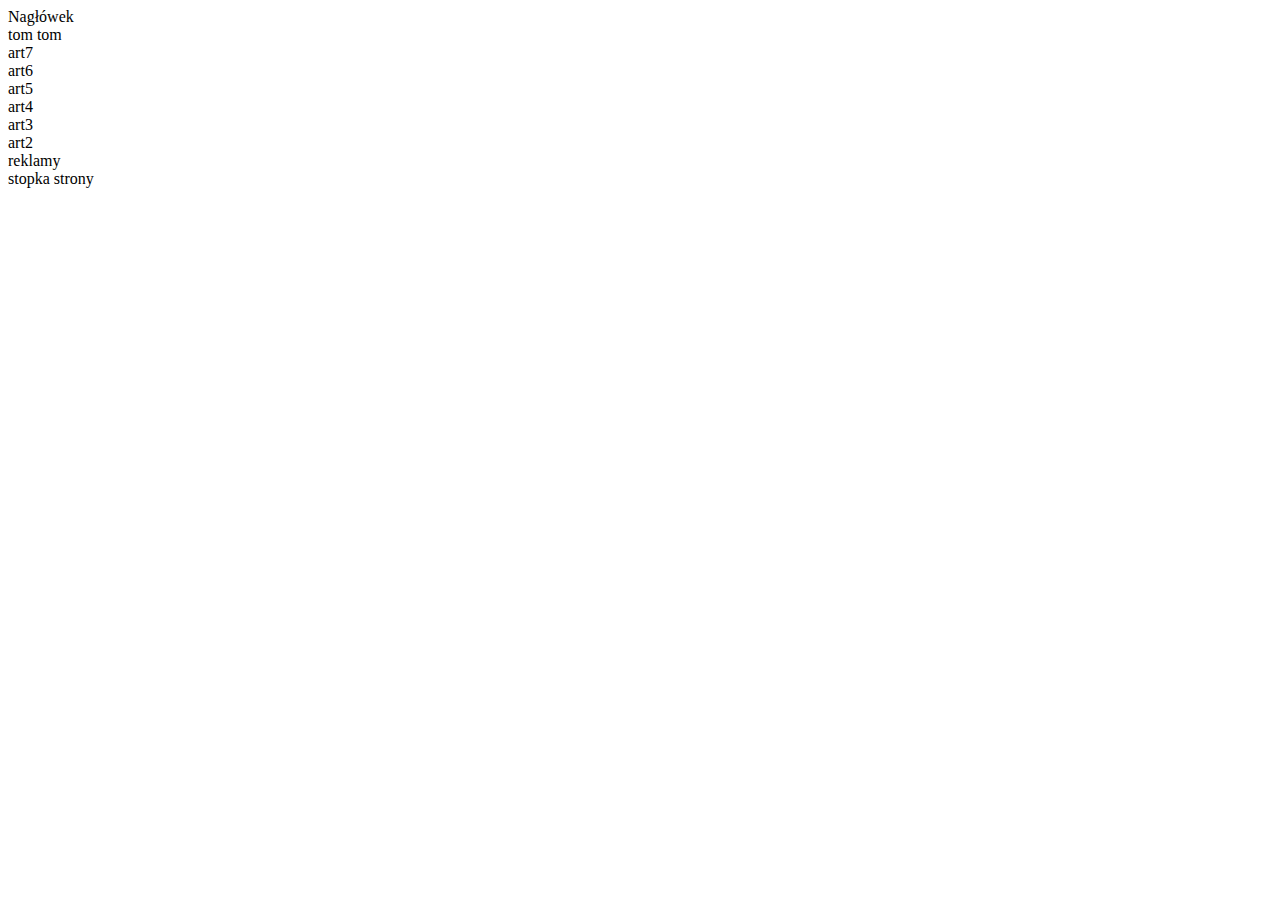
<file: HTML5/html5.html>
<!DOCTYPE html>
<html lang="en">
<head>
    <meta charset="UTF-8">
    <meta name="viewport" content="width=device-width, initial-scale=1.0">
    <meta http-equiv="X-UA-Compatible" content="ie=edge">
    <title>html5</title>
</head>
<body>
    <header>Nagłówek
        <nav>tom tom</nav>
    </header>
    <section>
        <article>art7</article>
        <article>art6</article>
        <article>art5</article>
        <article>art4</article>
        <article>art3</article>
        <article>art2</article>
        <aside>reklamy</aside>
    </section>
    <footer>stopka strony</footer>
</body>
</html>
</file>
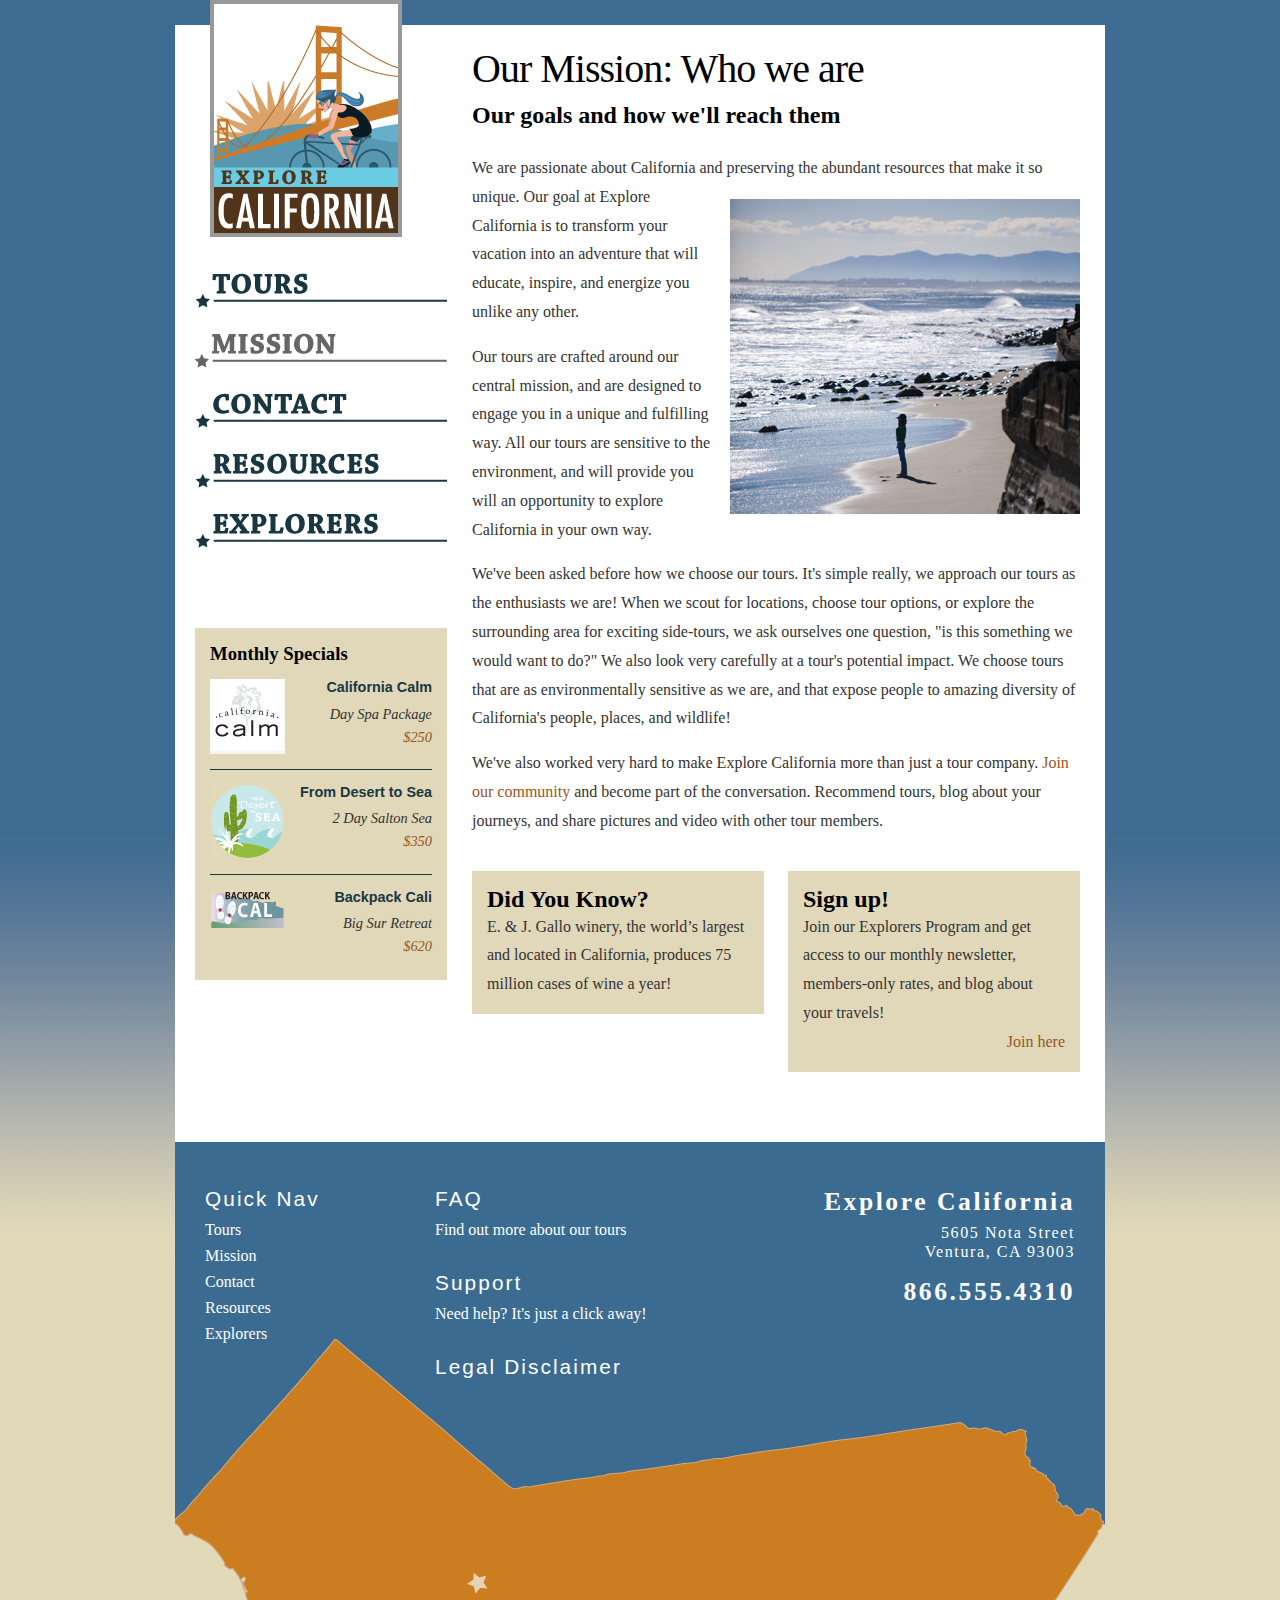
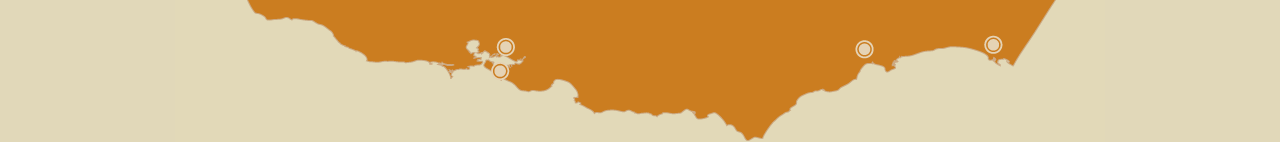
<file: HTML5/01 Tags/sections.htm>
<!DOCTYPE HTML>
<html>
<head>
<meta charset="UTF-8">
<title>A little about us...</title>
<link href="_css/main.css" rel="stylesheet"  />
</head>
<body>
<div id="wrapper">
  <div id="logo">
    <p><a href="index.htm" title="Return to the home page">Welcome to Explore California!</a></p>
  </div>
  <nav id="mainNav">
    <ul id="baseNav">
      <li><a href="tours.htm" title="Explore our tours" class="tours">Tours</a></li>
      <li><a href="mission.htm" title="What we think" class="mission current">Mission</a></li>
      <li><a href="contact.htm" title="Contact and support" class="contact">Contact</a></li>
      <li><a href="resources.htm" title="Guidance and planning" class="resources">Resources</a></li>
      <li><a href="explorers.htm" title="Join our community" class="explorers">Explorers</a></li>
    </ul>
  </nav>
  <section id="mainContent">
    <header id="mainHeader">
      <hgroup>
      <h1>Our Mission: Who we are</h1>
      <h2>Our goals and how we'll reach them</h2></hgroup>
    </header>
    <article id="mainArticle">
      <p>We are passionate about California and preserving the abundant resources that make it so unique. <img src="_images/mission_look.jpg" alt="Looking out at the Pacific" width="350" height="315" class="articleImage" />Our goal at Explore California is to transform your vacation into an adventure that will educate, inspire, and energize you unlike any other.</p>
      <p>Our tours are crafted around our central mission, and are designed to engage you in a unique and fulfilling way. All our tours are sensitive to the environment, and will provide you will an opportunity to explore California in your own way.</p>
      <p>We've been asked before how we choose our tours. It's simple really, we approach our tours as the enthusiasts we are! When we scout for locations, choose tour options, or explore the surrounding area for exciting side-tours, we ask ourselves one question, &quot;is this something we would want to do?&quot; We also look very carefully at a tour's potential impact. We choose tours that are as environmentally sensitive as we are, and that expose people to amazing diversity of California's people, places, and wildlife!</p>
      <p>We've also worked very hard to make Explore California more than just a tour company. <a href="explorers/join.htm">Join our community</a> and become part of the conversation. Recommend tours, blog about your journeys, and share pictures and video with other tour members.</p>
    </article>
    <aside id="trivia" class="callOut">
      <h2>Did You Know?</h2>
      <p>E. &amp; J. Gallo winery, the world’s largest and located in California, produces 75 million cases of wine a year!</p>
    </aside>
    <aside id="join" class="callOut callOutRight">
      <h2>Sign up!</h2>
      <p>Join our Explorers Program and get access to our monthly newsletter, members-only rates, and blog about your travels! <a href="explorers.htm" title="Join our community" class="accent">Join here</a></p>
    </aside>
  </section>
  <aside id="sidebar">
    <div id="specials" class="callOut">
      <h3>Monthly Specials</h3>
      <h2 class="top"><img src="_images/calm_bug.gif" width="75" height="75" alt="California Calm" />California Calm</h2>
      <p>Day Spa Package <br />
        <a href="tours/tour_detail_cycle.htm">$250</a> </p>
      <h2><img src="_images/desert_bug.gif" width="75" height="75" alt="From desert to sea" />From Desert to Sea</h2>
      <p>2 Day Salton Sea <br />
        <a href="tours/tour_detail_cycle.htm">$350</a></p>
      <h2><img src="_images/backpack_bug.gif" width="75" height="41" alt="Backpack Cali" />Backpack Cali</h2>
      <p>Big Sur Retreat <br />
        <a href="tours/tour_detail_cycle.htm">$620</a></p>
      </div>
  </aside>
  <footer>
    <div id="footerMenu">
      <h3>Quick Nav</h3>
      <ul id="quickNav">
        <li><a href="tours.htm" title="Explore our tours">Tours</a></li>
        <li><a href="mission.htm" title="What we think">Mission</a></li>
        <li><a href="contact.htm" title="Contact and support">Contact</a></li>
        <li><a href="resources.htm" title="Guidance and planning">Resources</a></li>
        <li><a href="explorers.htm" title="Join our community">Explorers</a></li>
      </ul>
    </div>
    <div id="footerBody">
      <div id="footerMidCol">
        <h3><a href="resources/faq.htm">FAQ</a></h3>
        <p>Find out more about our tours</p>
        <h3><a href="contact.htm">Support</a></h3>
        <p>Need help? It's just a click away!</p>
        <h3><a href="explorers/join.htm">Legal Disclaimer</a></h3>
      </div>
      <div id="footerRightCol">
        <h1>Explore California</h1>
        <p>5605 Nota Street<br />
          Ventura, CA 93003</p>
        <p class="phone">866.555.4310</p>
      </div>
    </div>
  </footer>
</div>
</body>
</html>
</file>
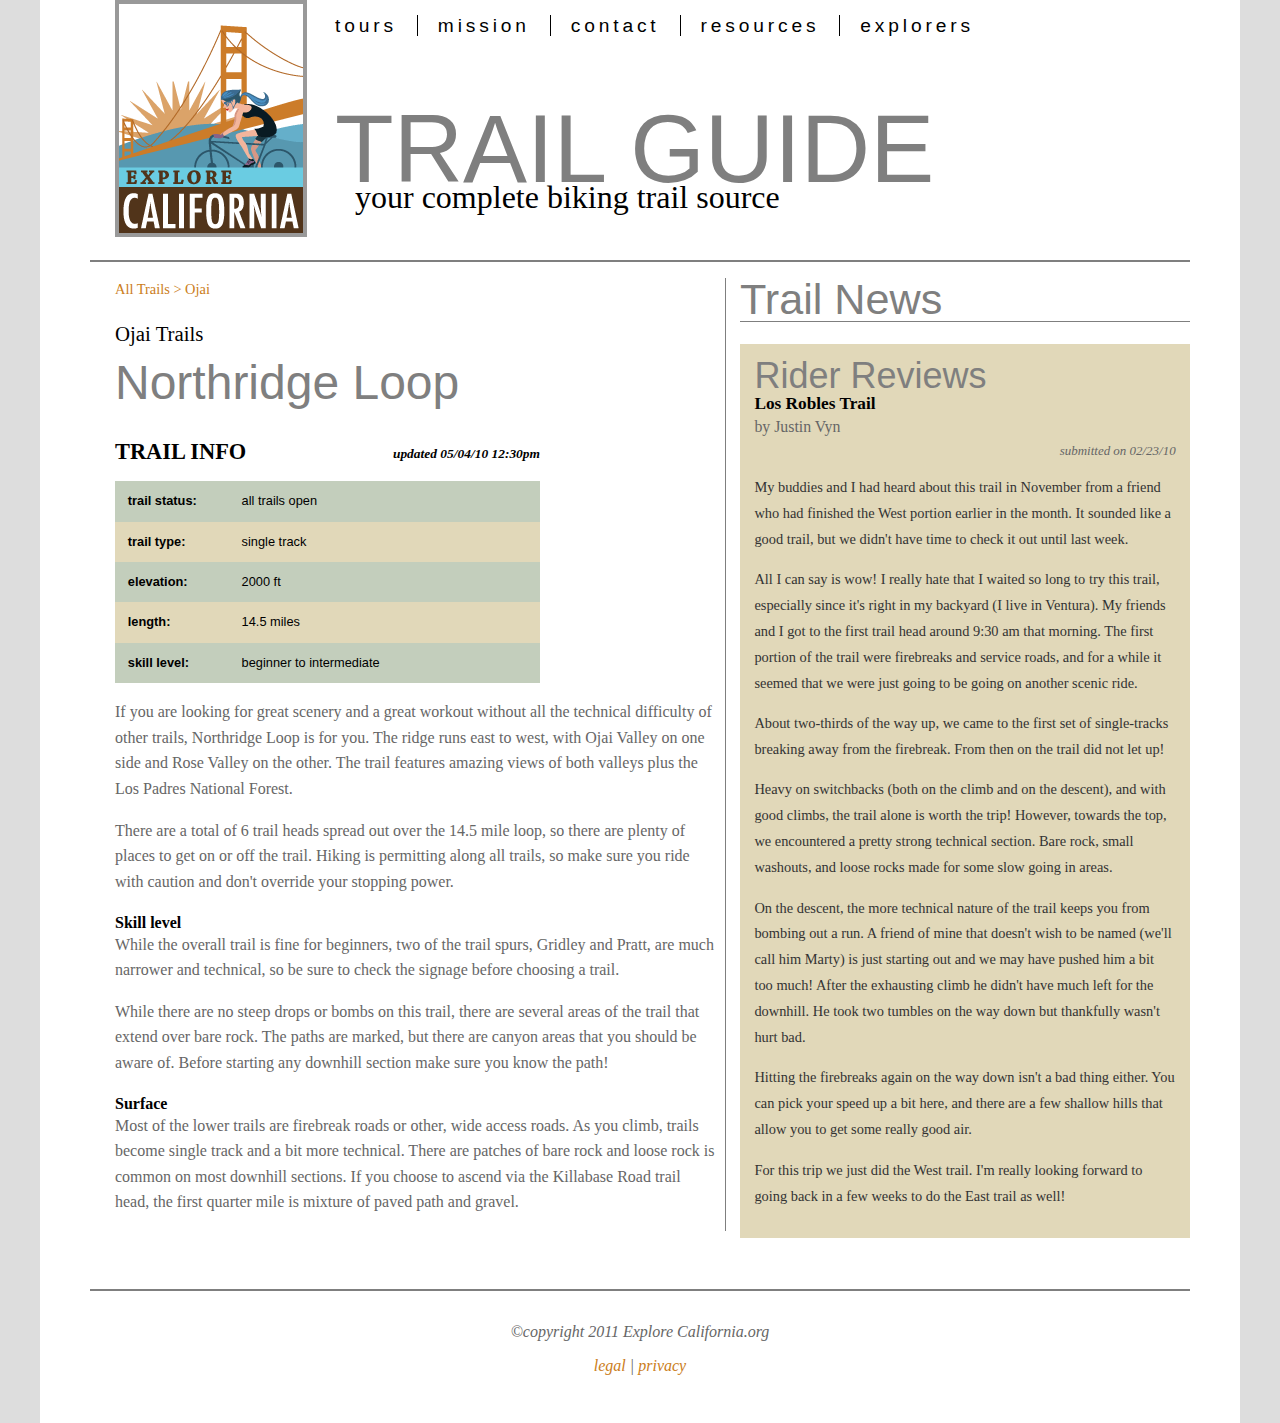
<file: HTML5/03 Media Queries/trails.htm>
<!DOCTYPE HTML>
<html lang="en">
<head>
<meta charset="UTF-8">
<title>Explore California Trail Guide</title>
<!--update based on html5-->
<link href="_css/main.css" rel="stylesheet" type="text/css"> 
<!--[if lt IE 9]>
<script src="http://html5shiv.googlecode.com/svn/trunk/html5.js"></script>
<![endif]-->
<link href="/HTML5/03 Media Queries/_css/phone.css" rel="stylesheet" media="only screen and (min-width: 0px) and (max-width: 320px)">
<link href="/HTML5/03 Media Queries/_css/tablet.css" rel="stylesheet" media="only screen and (min-width: 321px) and (max-width: 768px)">
<link href="/HTML5/03 Media Queries/_css/main.css" rel="stylesheet" media="only screen and (min-width: 769px)">

</head>
<body>
<div id="wrapper">
<header id="mainHeader">
<hgroup>
  <h1><span>Explore California</span> Trail Guide</h1>
    <h2>your complete biking trail source</h2>
  </hgroup>
    <nav id="mainNav">
    <h1>Main page navigation</h1>
    <ul id="siteNav">
      <li><a href="#">tours</a></li>
      <li><a href="#">mission</a></li>
      <li><a href="#">contact</a></li>
      <li><a href="#">resources</a></li>
      <li><a href="#" class="last">explorers</a></li>
    </ul>
  </nav>
</header>
  <section id="trailInfo">
 <header>
  	<p><a href="#">All Trails</a> > <a href="#">Ojai</a></p>
      <h1>Ojai Trails</h1>
      </header>
      <article>
      <h1>Northridge Loop</h1>
    <table id="quickFacts" cellspacing="0">
    <caption>TRAIL INFO <span>updated 05/04/10 12:30pm</span></caption>
      <tr>
        <th>trail status:</th>
        <td><span class="open">all trails open</span></td>
      </tr>
      <tr class="alt">
        <th>trail type:</th>
        <td>single track</td>
      </tr>
      <tr>
        <th>elevation:</th>
        <td>2000 ft</td>
      </tr>
      <tr class="alt">
        <th>length:</th>
        <td>14.5 miles</td>
      </tr>
      <tr>
        <th>skill level:</th>
        <td>beginner to intermediate</td>
      </tr>
    </table>
    <div class="text2Col">
<p>If you are looking for great scenery and a great workout without all the technical difficulty of other trails, Northridge Loop is for you. The ridge runs east to west, with Ojai Valley on one side and Rose Valley on the other. The trail features amazing views of both valleys plus the Los Padres National Forest. </p>
    <p>There are a total of 6 trail heads spread out over the 14.5 mile loop, so there are plenty of places to get on or off the trail. Hiking is permitting along all trails, so make sure you ride with caution and don't override your stopping power.</p>
    <h2>Skill level</h2>
    <p>While the overall trail is fine for beginners, two of the trail spurs, Gridley and Pratt, are much narrower and technical, so be sure to check the signage before choosing a trail. </p>
    <p>While there are no steep drops or bombs on this trail, there are several areas of the trail that extend over bare rock. The paths are marked, but there are canyon areas that you should be aware of. Before starting any downhill section make sure you know the path!</p>
    <h2>Surface</h2>
    <p>Most of the lower trails are firebreak roads or other, wide access roads. As you climb, trails become single track and a bit more technical. There are patches of bare rock and loose rock is common on most downhill sections. If you choose to ascend via the Killabase Road trail head, the first quarter mile is mixture of paved path and gravel.</p>
</div>
    </article>
  </section>
  <aside id="trailNews">
    <h1>Trail News</h1>
    <article class="news">
      <header>
      <hgroup>
        <h1>Rider Reviews</h1>
        <h2>Los Robles Trail</h2>
         <h3>by Justin Vyn</h3>
         </hgroup>
          <p class="pubdate">submitted on
            <time datetime="2010-02-10" pubdate>02/23/10</time>
          </p>     
      </header>
     <p>My buddies and I had heard about this trail in November from a friend who had finished the West portion earlier in the month. It sounded like a good trail, but we didn't have time to check it out until last week.</p>
     <p>All I can say is wow! I really hate that I waited so long to try this trail, especially since it's right in my backyard (I live in Ventura).
       My friends and I got to the first trail head around 9:30 am that morning. The first portion of the trail were firebreaks and service roads, and for a while it seemed that we were just going to be going on another scenic ride.</p>
     <p>About two-thirds of the way up, we came to the first set of single-tracks breaking away from the firebreak. From then on the trail did not let up!</p>
     <p>Heavy on switchbacks (both on the climb and on the descent), and with good climbs, the trail alone is worth the trip! However, towards the top, we encountered a pretty strong technical section. Bare rock, small washouts, and loose rocks made for some slow going in areas. </p>
     <p>On the descent, the more technical nature of the trail keeps you from bombing out a run. A friend of mine that doesn't wish to be named (we'll call him Marty) is just starting out and we may have pushed him a bit too much! After the exhausting climb he didn't have much left for the downhill. He took two tumbles on the way down but thankfully wasn't hurt bad.</p>
     <p>Hitting the firebreaks again on the way down isn't a bad thing either. You can pick your speed up a bit here, and there are a few shallow hills that allow you to get some really good air.</p>
     <p>For this trip we just did the West trail. I'm really looking forward to going back in a few weeks to do the East trail as well!</p>
     <div id="formPanel">
    <p class="review">Write your own review!</p>
      <form id="riderReview" method="post" action="#">
      <label for="trailName">Trail name:</label>
          <input type="text" name="name" id="name" tabindex="10"  placeholder="trail name" required>
          <label for="name">Name:</label>
          <input type="text" name="name" id="name" tabindex="20"  placeholder="first and last name" required>
          <label for="email">Email:</label>
          <input type="email" name="email" id="email" tabindex="30" placeholder="valid email address"  required>
          <label for="url">Website:</label>
          <input type="url" name="url" id="url" tabindex="40">
          <label for="tripDate">Date of trip:</label>
          <input type="date" name="tripDate" id="tripDate" tabindex="50">
          <label for="riders">Number of riders:</label>
          <input type="number" name="riders" id="riders" tabindex="60" min="1" value="1" >
          <label for="review">Review:<br>
          </label>
          <textarea name="review" id="review" tabindex="70" cols="45" rows="10"></textarea>
          <input type="submit" name="submit" id="submit" tabindex="80" value="Submit your review">
      </form>
    </div>
    </article>
  </aside>
  <footer id="pageFooter">
  <p>&copy;copyright 2011 Explore California.org</p>
  <p><a href="#">legal</a> | <a href="#">privacy</a> </p>
  </footer>
</div>
</body>
</html
</file>
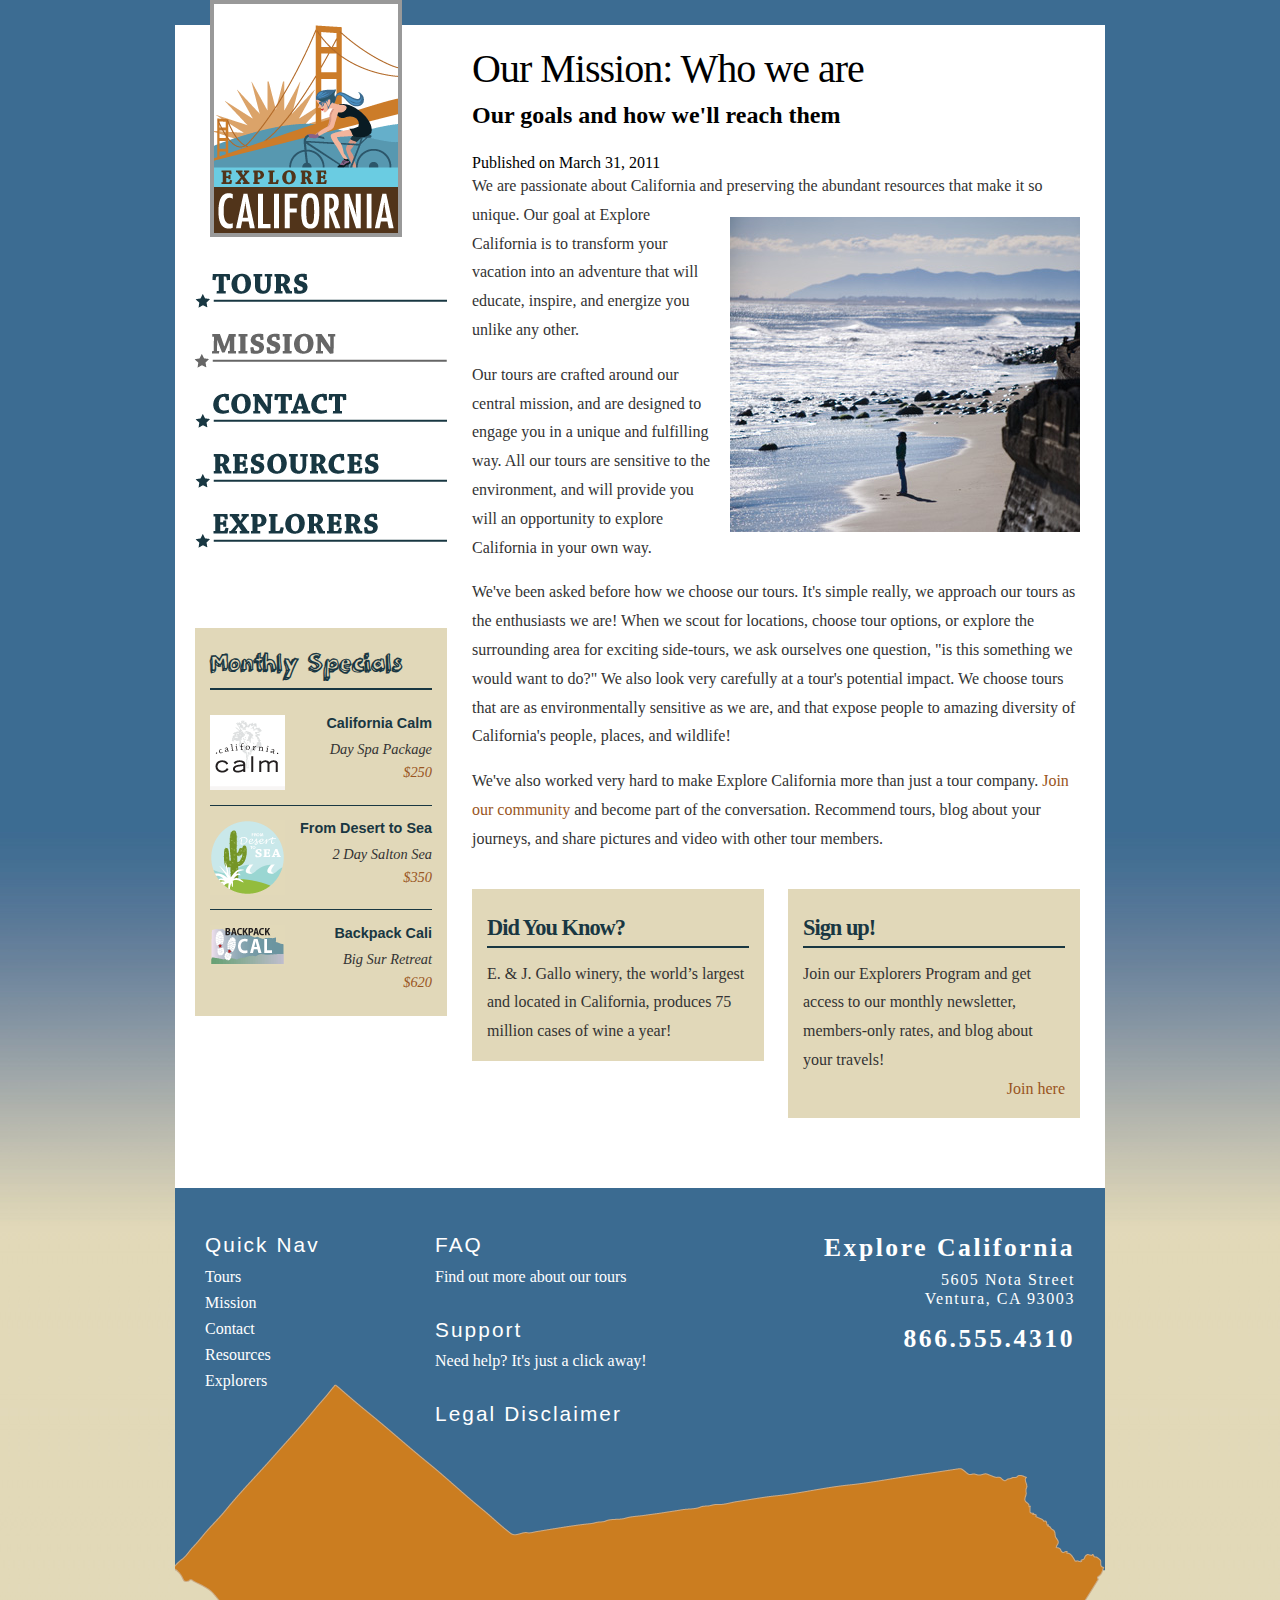
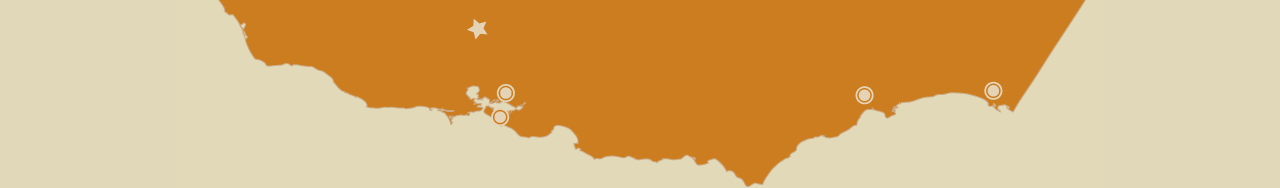
<file: HTML5/05 Typography/fonts.htm>
<!DOCTYPE HTML>
<html>
<head>
<meta http-equiv="Content-Type" content="text/html; charset=UTF-8" />
<title>A little about us...</title>
<link href="_css/main.css" rel="stylesheet" type="text/css" />
</head>
<body>
<div id="wrapper">
  <div id="logo">
    <p><a href="index.htm" title="Return to the home page">Welcome to Explore California!</a></p>
  </div>
  <nav id="mainNav">
    <ul id="baseNav">
      <li><a href="tours.htm" title="Explore our tours" class="tours">Tours</a></li>
      <li><a href="mission.htm" title="What we think" class="mission current">Mission</a></li>
      <li><a href="contact.htm" title="Contact and support" class="contact">Contact</a></li>
      <li><a href="resources.htm" title="Guidance and planning" class="resources">Resources</a></li>
      <li><a href="explorers.htm" title="Join our community" class="explorers">Explorers</a></li>
    </ul>
  </nav>
  <section id="mainContent">
    <header id="mainHeader">
      <hgroup><h1>Our Mission: Who we are</h1>
      <h2>Our goals and how we'll reach them</h2></hgroup>
    </header>
    <article id="mainArticle">
      <time pubdate="pubdate" datetime="2011-03-31">Published on March 31, 2011</time>
      <p>We are passionate about California and preserving the abundant resources that make it so unique. <img src="_images/mission_look.jpg" alt="Looking out at the Pacific" width="350" height="315" class="articleImage" />Our goal at Explore California is to transform your vacation into an adventure that will educate, inspire, and energize you unlike any other.</p>
      <p>Our tours are crafted around our central mission, and are designed to engage you in a unique and fulfilling way. All our tours are sensitive to the environment, and will provide you will an opportunity to explore California in your own way.</p>
      <p>We've been asked before how we choose our tours. It's simple really, we approach our tours as the enthusiasts we are! When we scout for locations, choose tour options, or explore the surrounding area for exciting side-tours, we ask ourselves one question, &quot;is this something we would want to do?&quot; We also look very carefully at a tour's potential impact. We choose tours that are as environmentally sensitive as we are, and that expose people to amazing diversity of California's people, places, and wildlife!</p>
      <p>We've also worked very hard to make Explore California more than just a tour company. <a href="explorers/join.htm">Join our community</a> and become part of the conversation. Recommend tours, blog about your journeys, and share pictures and video with other tour members.</p>
    </article>
    <aside id="trivia" class="callOut">
      <h1>Did You Know?</h1>
      <p>E. &amp; J. Gallo winery, the world’s largest and located in California, produces 75 million cases of wine a year!</p>
    </aside>
    <aside id="join" class="callOut callOutRight">
      <h1>Sign up!</h1>
      <p>Join our Explorers Program and get access to our monthly newsletter, members-only rates, and blog about your travels! <a href="explorers.htm" title="Join our community" class="accent">Join here</a></p>
    </aside>
  </section>
  <aside id="sidebar">
    <div id="specials" class="callOut">
      <h1>Monthly Specials</h1>
      <h2 class="top"><img src="_images/calm_bug.gif" width="75" height="75" alt="California Calm" />California Calm</h2>
      <p>Day Spa Package <br />
        <a href="tours/tour_detail_cycle.htm">$250</a> </p>
      <h2><img src="_images/desert_bug.gif" width="75" height="75" alt="From desert to sea" />From Desert to Sea</h2>
      <p>2 Day Salton Sea <br />
        <a href="tours/tour_detail_cycle.htm">$350</a></p>
      <h2><img src="_images/backpack_bug.gif" width="75" height="41" alt="Backpack Cali" />Backpack Cali</h2>
      <p>Big Sur Retreat <br />
        <a href="tours/tour_detail_cycle.htm">$620</a></p>
    </div>
  </aside>
  <footer>
    <div id="footerMenu">
      <h3>Quick Nav</h3>
      <ul id="quickNav">
        <li><a href="tours.htm" title="Explore our tours">Tours</a></li>
        <li><a href="mission.htm" title="What we think">Mission</a></li>
        <li><a href="contact.htm" title="Contact and support">Contact</a></li>
        <li><a href="resources.htm" title="Guidance and planning">Resources</a></li>
        <li><a href="explorers.htm" title="Join our community">Explorers</a></li>
      </ul>
    </div>
    <div id="footerBody">
      <div id="footerMidCol">
        <h3><a href="resources/faq.htm">FAQ</a></h3>
        <p>Find out more about our tours</p>
        <h3><a href="contact.htm">Support</a></h3>
        <p>Need help? It's just a click away!</p>
        <h3><a href="explorers/join.htm">Legal Disclaimer</a></h3>
      </div>
      <div id="footerRightCol">
        <h1>Explore California</h1>
        <p>5605 Nota Street<br />
          Ventura, CA 93003</p>
        <p class="phone">866.555.4310</p>
      </div>
    </div>
  </footer>
</div>
</body>
</html>
</file>
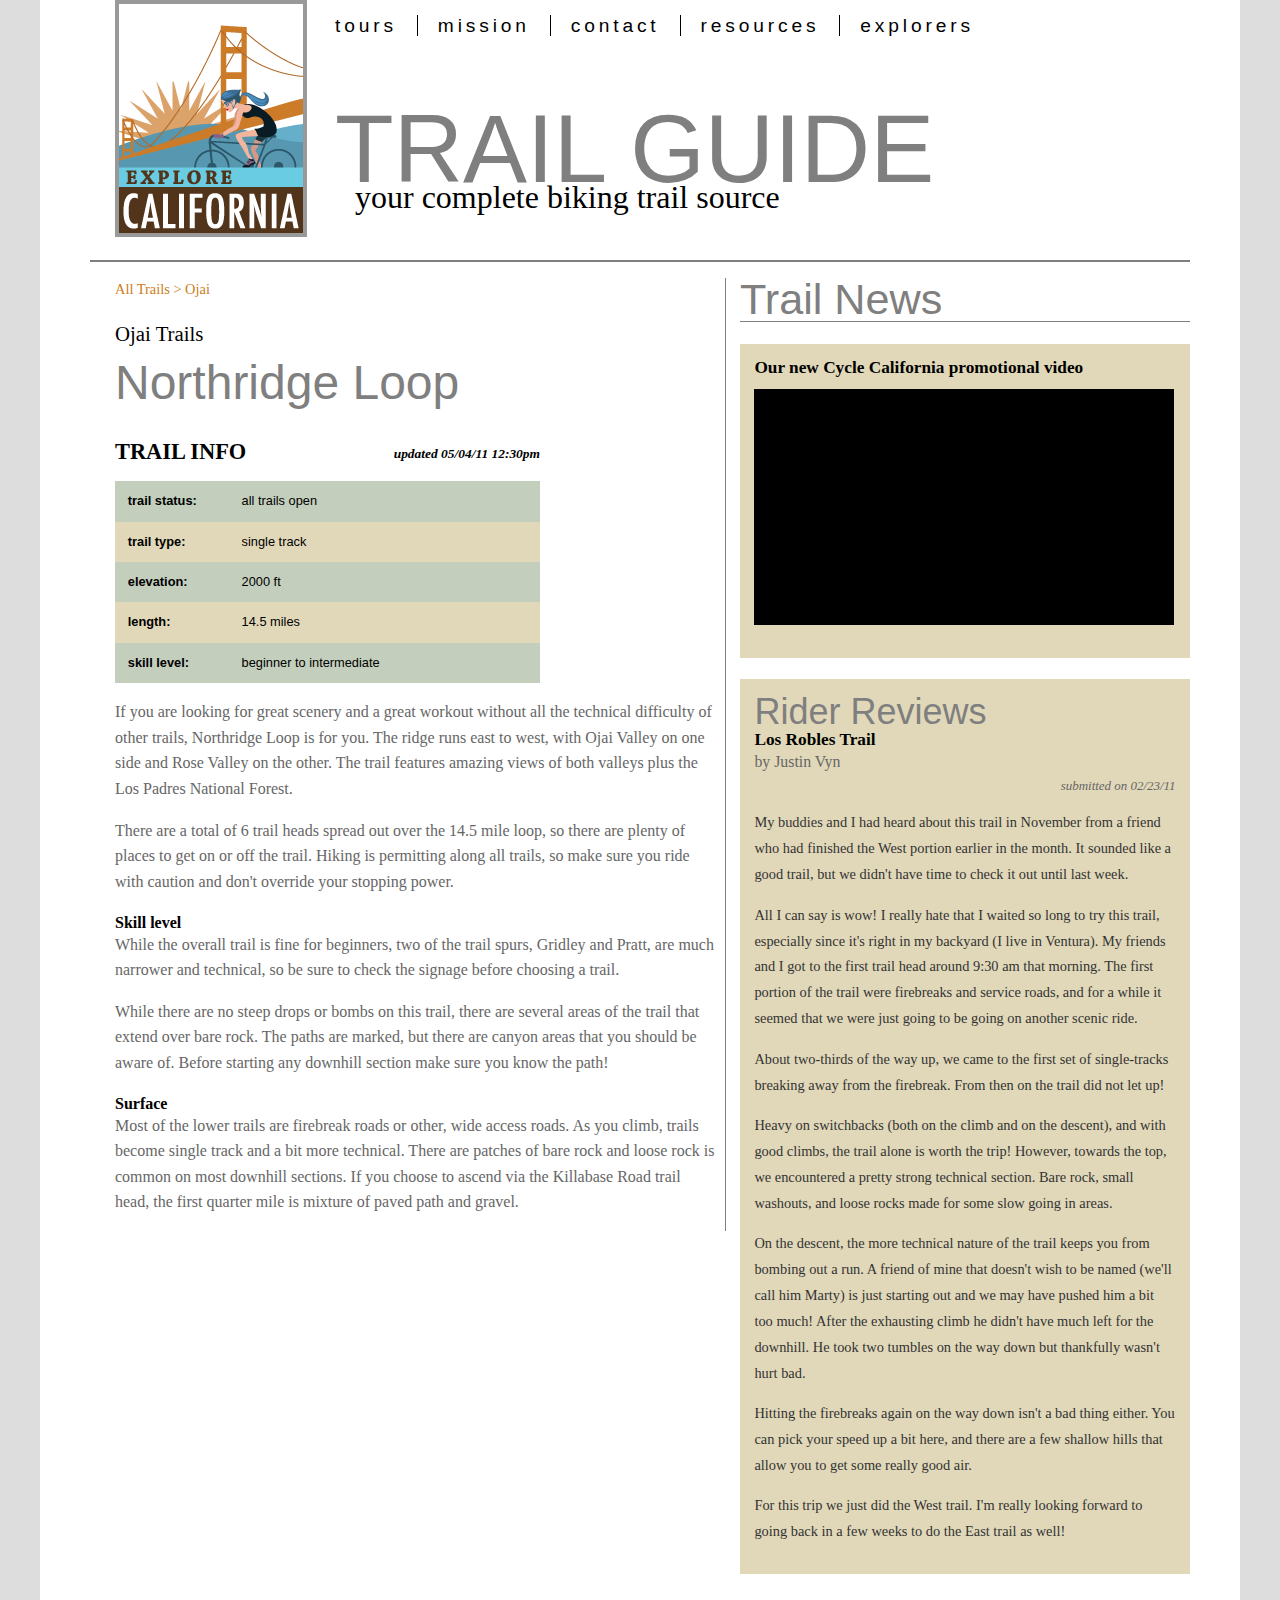
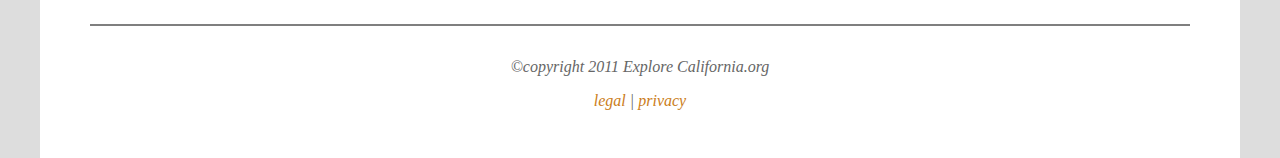
<file: HTML5/02 Media/02_01 Video/trails.htm>
<!DOCTYPE HTML>
<html lang="en">
<head>
<meta charset="UTF-8">
<title>Explore California Trail Guide</title>
<!--update based on html5-->
<link href="_css/main.css" rel="stylesheet" type="text/css">
<!--[if lt IE 9]>
<script src="http://html5shiv.googlecode.com/svn/trunk/html5.js"></script>
<![endif]-->
</head>
<body>
<div id="wrapper">
<header id="mainHeader">
<hgroup>
  <h1><span>Explore California</span> Trail Guide</h1>
    <h2>your complete biking trail source</h2>
  </hgroup>
    <nav id="mainNav">
    <h1>Main page navigation</h1>
    <ul id="siteNav">
      <li><a href="#">tours</a></li>
      <li><a href="#">mission</a></li>
      <li><a href="#">contact</a></li>
      <li><a href="#">resources</a></li>
      <li><a href="#" class="last">explorers</a></li>
    </ul>
  </nav>
</header>
  <section id="trailInfo">
 <header>
  	<p><a href="#">All Trails</a> > <a href="#">Ojai</a></p>
      <h1>Ojai Trails</h1>
      </header>
      <article>
      <h1>Northridge Loop</h1>
    <table id="quickFacts" cellspacing="0">
    <caption>
    TRAIL INFO <span>updated 05/04/11 12:30pm</span>
    </caption>
      <tr>
        <th>trail status:</th>
        <td><span class="open">all trails open</span></td>
      </tr>
      <tr class="alt">
        <th>trail type:</th>
        <td>single track</td>
      </tr>
      <tr>
        <th>elevation:</th>
        <td>2000 ft</td>
      </tr>
      <tr class="alt">
        <th>length:</th>
        <td>14.5 miles</td>
      </tr>
      <tr>
        <th>skill level:</th>
        <td>beginner to intermediate</td>
      </tr>
    </table>
    <div class="text2Col">
<p>If you are looking for great scenery and a great workout without all the technical difficulty of other trails, Northridge Loop is for you. The ridge runs east to west, with Ojai Valley on one side and Rose Valley on the other. The trail features amazing views of both valleys plus the Los Padres National Forest. </p>
    <p>There are a total of 6 trail heads spread out over the 14.5 mile loop, so there are plenty of places to get on or off the trail. Hiking is permitting along all trails, so make sure you ride with caution and don't override your stopping power.</p>
    <h2>Skill level</h2>
    <p>While the overall trail is fine for beginners, two of the trail spurs, Gridley and Pratt, are much narrower and technical, so be sure to check the signage before choosing a trail. </p>
    <p>While there are no steep drops or bombs on this trail, there are several areas of the trail that extend over bare rock. The paths are marked, but there are canyon areas that you should be aware of. Before starting any downhill section make sure you know the path!</p>
    <h2>Surface</h2>
    <p>Most of the lower trails are firebreak roads or other, wide access roads. As you climb, trails become single track and a bit more technical. There are patches of bare rock and loose rock is common on most downhill sections. If you choose to ascend via the Killabase Road trail head, the first quarter mile is mixture of paved path and gravel.</p>
</div>
    </article>
  </section>
  <aside id="trailNews">
    <h1>Trail News</h1>
    <section class="news">
      <h2>Our new Cycle California promotional video</h2>
      
     <video
     width="420";
     height="236"; autoplay loop >
     <source src="../02_01 Video/_video/explore_promo.mp4";
     <source src="../02_01 Video/_video/explore_promo.mp4":
     <source src="../02_01 Video/_video/explore_promo.mp4"</video>
      
      <p>Check out our new Cycle California promo video! We shot this over a three month period on location and at Cycle California tours. If you've been on a Cycle California tour recently look closely, you might be in the video!</p>
    </section>
    <article class="news">
      <header>
      <hgroup>
        <h1>Rider Reviews</h1>
        <h2>Los Robles Trail</h2>
         <h3>by Justin Vyn</h3>
         </hgroup>
          <p class="pubdate">submitted on
            <time datetime="2010-02-10" pubdate>02/23/11</time>
          </p>     
      </header>
     <p>My buddies and I had heard about this trail in November from a friend who had finished the West portion earlier in the month. It sounded like a good trail, but we didn't have time to check it out until last week.</p>
     <p>All I can say is wow! I really hate that I waited so long to try this trail, especially since it's right in my backyard (I live in Ventura).
       My friends and I got to the first trail head around 9:30 am that morning. The first portion of the trail were firebreaks and service roads, and for a while it seemed that we were just going to be going on another scenic ride.</p>
     <p>About two-thirds of the way up, we came to the first set of single-tracks breaking away from the firebreak. From then on the trail did not let up!</p>
     <p>Heavy on switchbacks (both on the climb and on the descent), and with good climbs, the trail alone is worth the trip! However, towards the top, we encountered a pretty strong technical section. Bare rock, small washouts, and loose rocks made for some slow going in areas. </p>
     <p>On the descent, the more technical nature of the trail keeps you from bombing out a run. A friend of mine that doesn't wish to be named (we'll call him Marty) is just starting out and we may have pushed him a bit too much! After the exhausting climb he didn't have much left for the downhill. He took two tumbles on the way down but thankfully wasn't hurt bad.</p>
     <p>Hitting the firebreaks again on the way down isn't a bad thing either. You can pick your speed up a bit here, and there are a few shallow hills that allow you to get some really good air.</p>
     <p>For this trip we just did the West trail. I'm really looking forward to going back in a few weeks to do the East trail as well!</p>
     <div id="formPanel">
    <p class="review">Write your own review!</p>
      <form id="riderReview" method="post" action="#">
      <label for="trailName">Trail name:</label>
          <input type="text" name="name" id="name" tabindex="10"  placeholder="trail name" required>
          <label for="name">Name:</label>
          <input type="text" name="name" id="name" tabindex="20"  placeholder="first and last name" required>
          <label for="email">Email:</label>
          <input type="email" name="email" id="email" tabindex="30" placeholder="valid email address"  required>
          <label for="url">Website:</label>
          <input type="url" name="url" id="url" tabindex="40">
          <label for="tripDate">Date of trip:</label>
          <input type="date" name="tripDate" id="tripDate" tabindex="50">
          <label for="riders">Number of riders:</label>
          <input type="number" name="riders" id="riders" tabindex="60" min="1" value="1" >
          <label for="review">Review:<br>
          </label>
          <textarea name="review" id="review" tabindex="70" cols="45" rows="10"></textarea>
          <input type="submit" name="submit" id="submit" tabindex="80" value="Submit your review">
      </form>
    </div>
    </article>
  </aside>
  <footer id="pageFooter">
  <p>&copy;copyright 2011 Explore California.org</p>
  <p><a href="#">legal</a> | <a href="#">privacy</a> </p>
  </footer>
</div>
</body>
</html
</file>
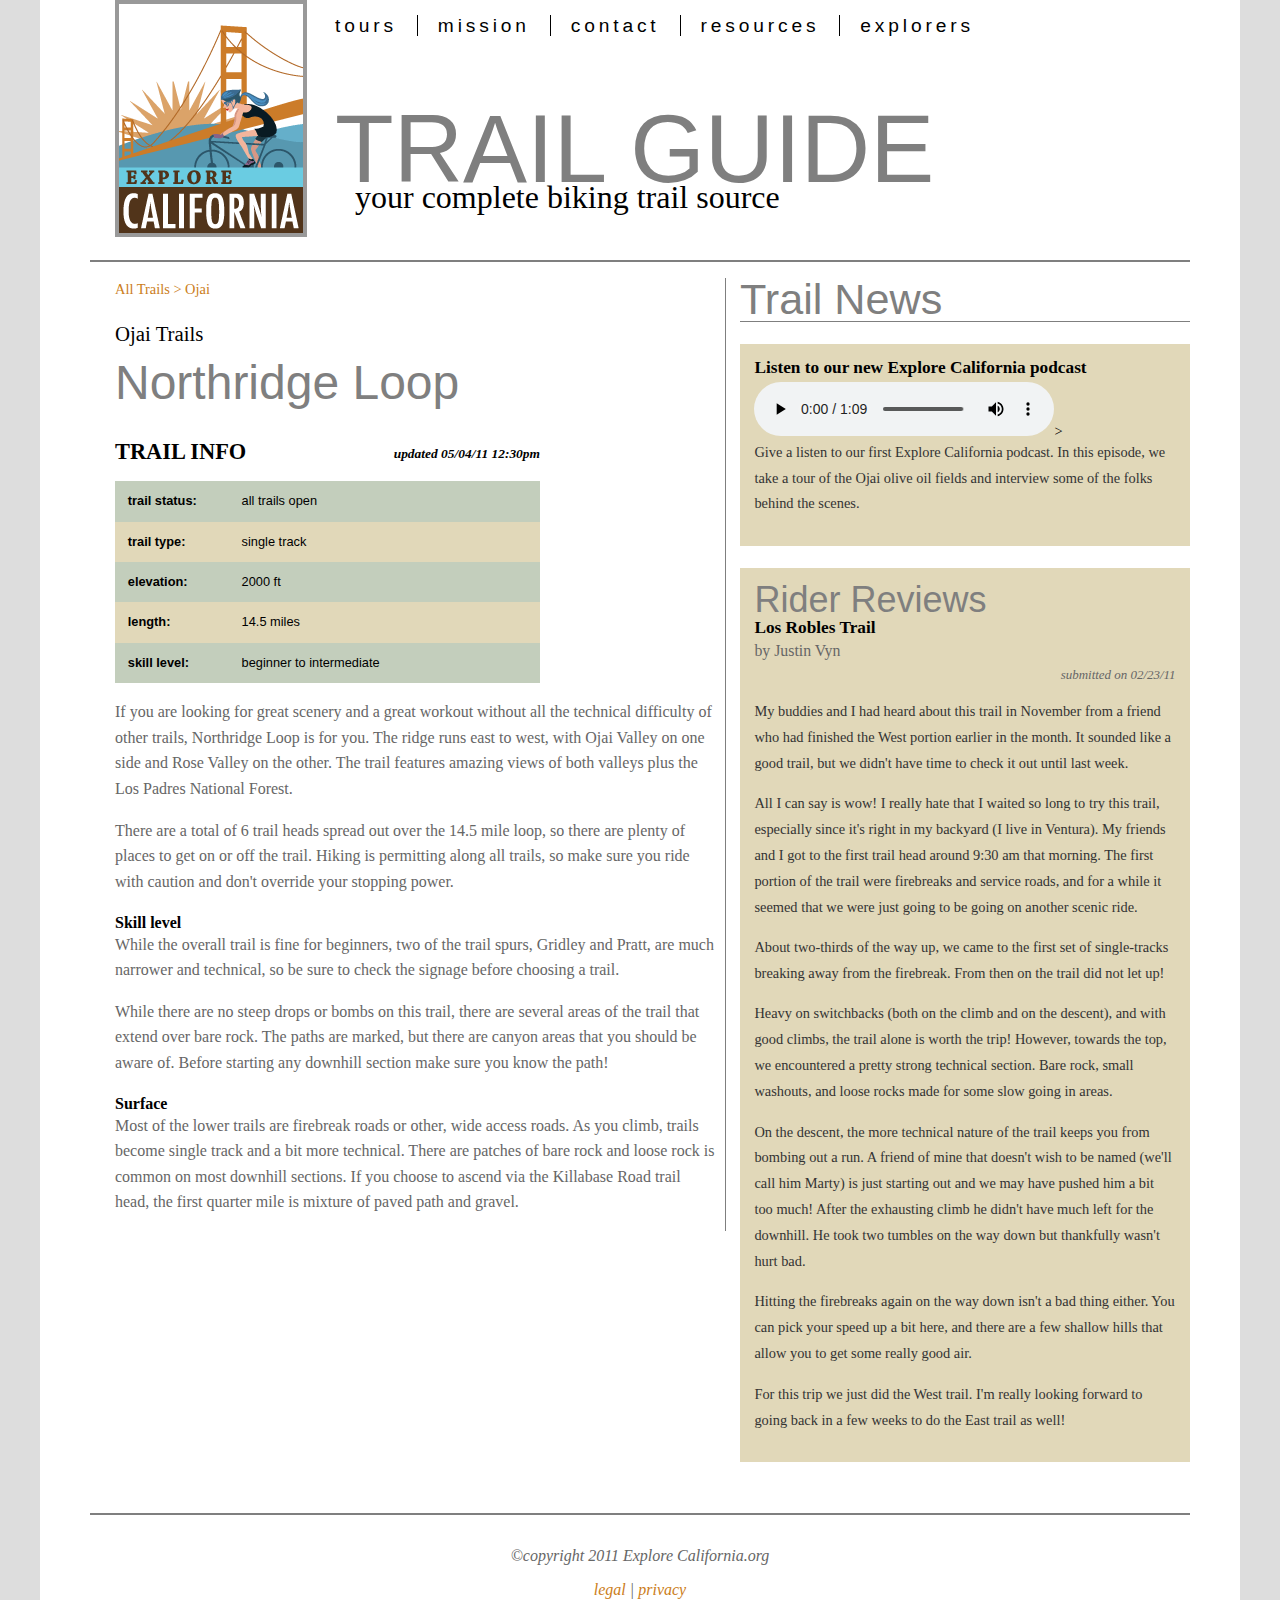
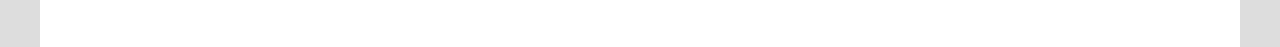
<file: HTML5/02 Media/02_02 Audio/trails.htm>
<!DOCTYPE HTML>
<html lang="en">
<head>
<meta charset="UTF-8">
<title>Explore California Trail Guide</title>
<!--update based on html5-->
<link href="_css/main.css" rel="stylesheet" type="text/css">
<!--[if lt IE 9]>
<script src="http://html5shiv.googlecode.com/svn/trunk/html5.js"></script>
<![endif]-->
</head>
<body>
<div id="wrapper">
  <header id="mainHeader">
    <hgroup>
      <h1><span>Explore California</span> Trail Guide</h1>
      <h2>your complete biking trail source</h2>
    </hgroup>
    <nav id="mainNav">
      <h1>Main page navigation</h1>
      <ul id="siteNav">
        <li><a href="#">tours</a></li>
        <li><a href="#">mission</a></li>
        <li><a href="#">contact</a></li>
        <li><a href="#">resources</a></li>
        <li><a href="#" class="last">explorers</a></li>
      </ul>
    </nav>
  </header>
  <section id="trailInfo">
    <header>
      <p><a href="#">All Trails</a> > <a href="#">Ojai</a></p>
      <h1>Ojai Trails</h1>
    </header>
    <article>
      <h1>Northridge Loop</h1>
      <table id="quickFacts" cellspacing="0">
        <caption>
        TRAIL INFO <span>updated 05/04/11 12:30pm</span>
        </caption>
        <tr>
          <th>trail status:</th>
          <td><span class="open">all trails open</span></td>
        </tr>
        <tr class="alt">
          <th>trail type:</th>
          <td>single track</td>
        </tr>
        <tr>
          <th>elevation:</th>
          <td>2000 ft</td>
        </tr>
        <tr class="alt">
          <th>length:</th>
          <td>14.5 miles</td>
        </tr>
        <tr>
          <th>skill level:</th>
          <td>beginner to intermediate</td>
        </tr>
      </table>
      <div class="text2Col">
        <p>If you are looking for great scenery and a great workout without all the technical difficulty of other trails, Northridge Loop is for you. The ridge runs east to west, with Ojai Valley on one side and Rose Valley on the other. The trail features amazing views of both valleys plus the Los Padres National Forest. </p>
        <p>There are a total of 6 trail heads spread out over the 14.5 mile loop, so there are plenty of places to get on or off the trail. Hiking is permitting along all trails, so make sure you ride with caution and don't override your stopping power.</p>
        <h2>Skill level</h2>
        <p>While the overall trail is fine for beginners, two of the trail spurs, Gridley and Pratt, are much narrower and technical, so be sure to check the signage before choosing a trail. </p>
        <p>While there are no steep drops or bombs on this trail, there are several areas of the trail that extend over bare rock. The paths are marked, but there are canyon areas that you should be aware of. Before starting any downhill section make sure you know the path!</p>
        <h2>Surface</h2>
        <p>Most of the lower trails are firebreak roads or other, wide access roads. As you climb, trails become single track and a bit more technical. There are patches of bare rock and loose rock is common on most downhill sections. If you choose to ascend via the Killabase Road trail head, the first quarter mile is mixture of paved path and gravel.</p>
      </div>
    </article>
  </section>
  <aside id="trailNews">
    <h1>Trail News</h1>
    <section class="news">
            <h2>Listen to our new Explore California podcast</h2>
      
	<audio  controls >
    <source src="../02_02 Audio/_assets/ex_ca_podcast.mp3"type="audio/mpeg"> 
	<source src="_assets/ex_ca_podcast.ogg" type="audio/ogg"> 
  </audio>>
      
<p>Give a listen to our first Explore California podcast. In this episode, we take a tour of the Ojai olive oil fields and interview some of the folks behind the scenes.</p>
    </section>
    <article class="news">
      <header>
        <hgroup>
          <h1>Rider Reviews</h1>
          <h2>Los Robles Trail</h2>
          <h3>by Justin Vyn</h3>
        </hgroup>
        <p class="pubdate">submitted on
          <time datetime="2010-02-10" pubdate>02/23/11</time>
        </p>
      </header>
      <p>My buddies and I had heard about this trail in November from a friend who had finished the West portion earlier in the month. It sounded like a good trail, but we didn't have time to check it out until last week.</p>
      <p>All I can say is wow! I really hate that I waited so long to try this trail, especially since it's right in my backyard (I live in Ventura).
        My friends and I got to the first trail head around 9:30 am that morning. The first portion of the trail were firebreaks and service roads, and for a while it seemed that we were just going to be going on another scenic ride.</p>
      <p>About two-thirds of the way up, we came to the first set of single-tracks breaking away from the firebreak. From then on the trail did not let up!</p>
      <p>Heavy on switchbacks (both on the climb and on the descent), and with good climbs, the trail alone is worth the trip! However, towards the top, we encountered a pretty strong technical section. Bare rock, small washouts, and loose rocks made for some slow going in areas. </p>
      <p>On the descent, the more technical nature of the trail keeps you from bombing out a run. A friend of mine that doesn't wish to be named (we'll call him Marty) is just starting out and we may have pushed him a bit too much! After the exhausting climb he didn't have much left for the downhill. He took two tumbles on the way down but thankfully wasn't hurt bad.</p>
      <p>Hitting the firebreaks again on the way down isn't a bad thing either. You can pick your speed up a bit here, and there are a few shallow hills that allow you to get some really good air.</p>
      <p>For this trip we just did the West trail. I'm really looking forward to going back in a few weeks to do the East trail as well!</p>
      <div id="formPanel">
        <p class="review">Write your own review!</p>
        <form id="riderReview" method="post" action="#">
          <label for="trailName">Trail name:</label>
          <input type="text" name="name" id="name" tabindex="10"  placeholder="trail name" required>
          <label for="name">Name:</label>
          <input type="text" name="name" id="name" tabindex="20"  placeholder="first and last name" required>
          <label for="email">Email:</label>
          <input type="email" name="email" id="email" tabindex="30" placeholder="valid email address"  required>
          <label for="url">Website:</label>
          <input type="url" name="url" id="url" tabindex="40">
          <label for="tripDate">Date of trip:</label>
          <input type="date" name="tripDate" id="tripDate" tabindex="50">
          <label for="riders">Number of riders:</label>
          <input type="number" name="riders" id="riders" tabindex="60" min="1" value="1" >
          <label for="review">Review:<br>
          </label>
          <textarea name="review" id="review" tabindex="70" cols="45" rows="10"></textarea>
          <input type="submit" name="submit" id="submit" tabindex="80" value="Submit your review">
        </form>
      </div>
    </article>
  </aside>
  <footer id="pageFooter">
    <p>&copy;copyright 2011 Explore California.org</p>
    <p><a href="#">legal</a> | <a href="#">privacy</a> </p>
  </footer>
</div>
</body>
</html
</file>
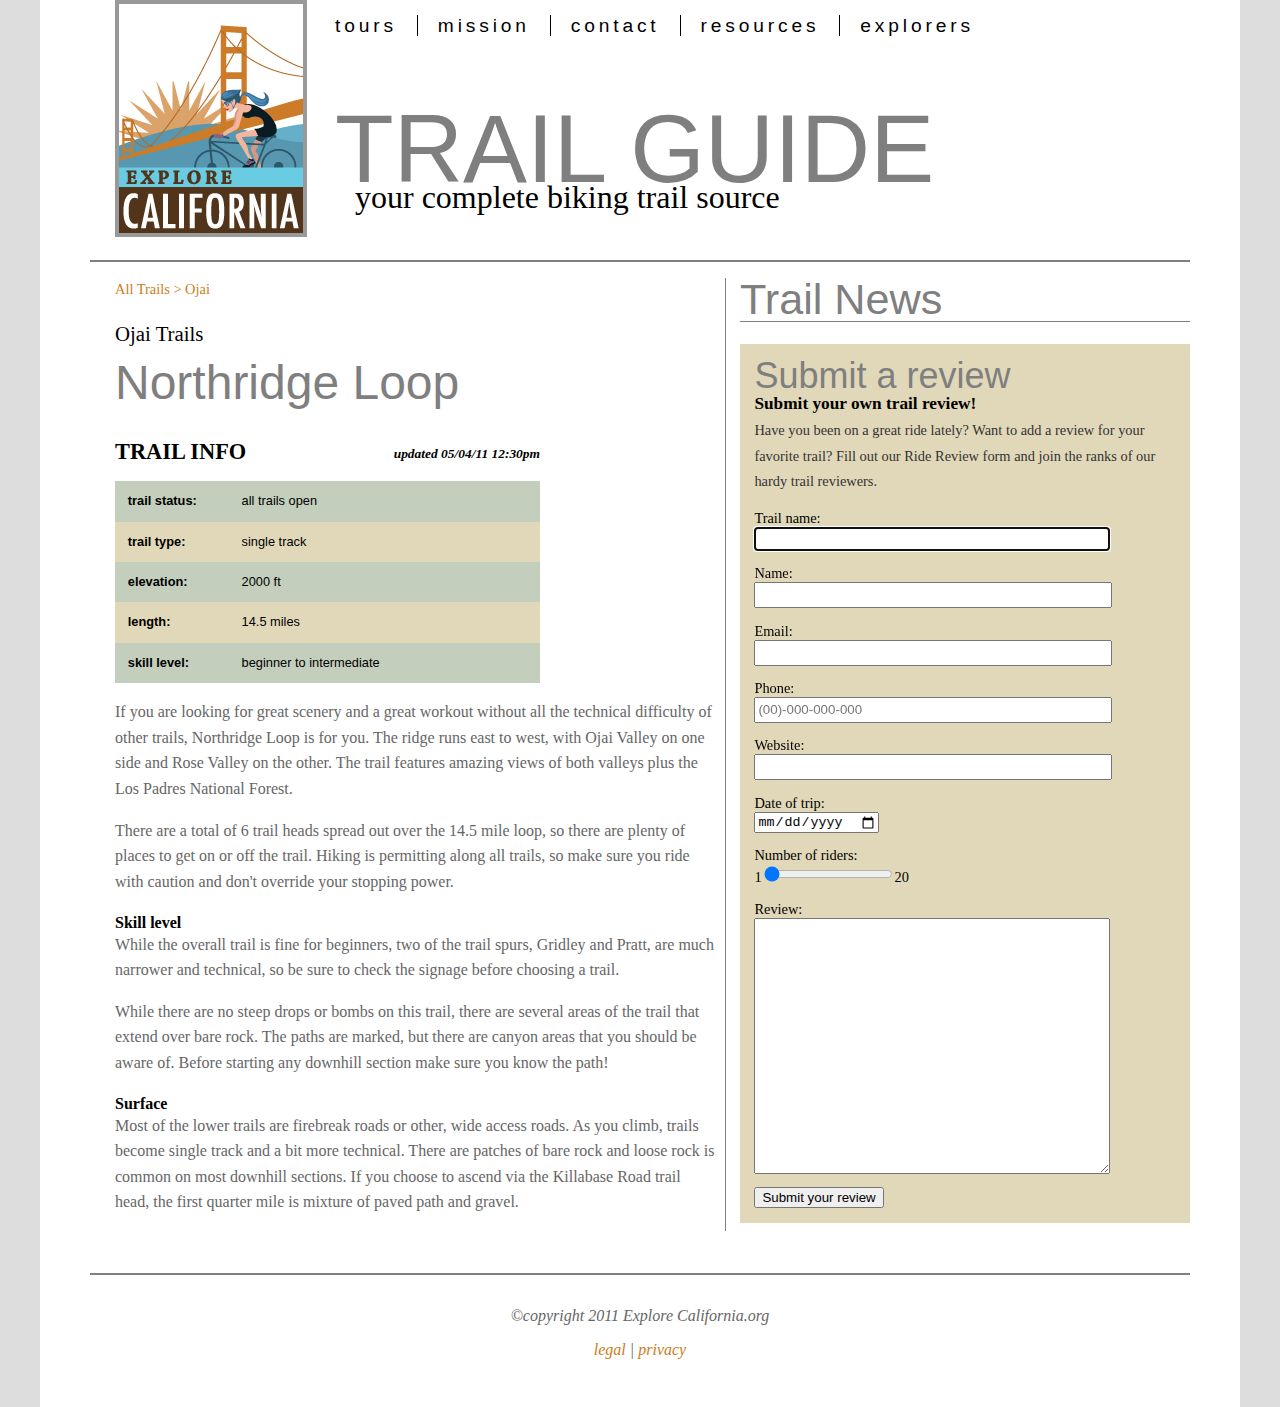
<file: HTML5/04 Forms/04_01 New Inputs/forms.htm>
<!DOCTYPE HTML>
<html lang="en">
<head>
<meta charset="UTF-8">
<title>Explore California Trail Guide</title>
<!--update based on html5-->
<link href="_css/main.css" rel="stylesheet" type="text/css">
<!--[if lt IE 9]>
<script src="http://html5shiv.googlecode.com/svn/trunk/html5.js"></script>
<![endif]-->
</head>
<body>
<div id="wrapper">
  <header id="mainHeader">
    <hgroup>
      <h1><span>Explore California</span> Trail Guide</h1>
      <h2>your complete biking trail source</h2>
    </hgroup>
    <nav id="mainNav">
      <h1>Main page navigation</h1>
      <ul id="siteNav">
        <li><a href="#">tours</a></li>
        <li><a href="#">mission</a></li>
        <li><a href="#">contact</a></li>
        <li><a href="#">resources</a></li>
        <li><a href="#" class="last">explorers</a></li>
      </ul>
    </nav>
  </header>
  <section id="trailInfo">
    <header>
      <p><a href="#">All Trails</a> > <a href="#">Ojai</a></p>
      <h1>Ojai Trails</h1>
    </header>
    <article>
      <h1>Northridge Loop</h1>
      <table id="quickFacts" cellspacing="0">
        <caption>
        TRAIL INFO <span>updated 05/04/11 12:30pm</span>
        </caption>
        <tr>
          <th>trail status:</th>
          <td><span class="open">all trails open</span></td>
        </tr>
        <tr class="alt">
          <th>trail type:</th>
          <td>single track</td>
        </tr>
        <tr>
          <th>elevation:</th>
          <td>2000 ft</td>
        </tr>
        <tr class="alt">
          <th>length:</th>
          <td>14.5 miles</td>
        </tr>
        <tr>
          <th>skill level:</th>
          <td>beginner to intermediate</td>
        </tr>
      </table>
      <div class="text2Col">
        <p>If you are looking for great scenery and a great workout without all the technical difficulty of other trails, Northridge Loop is for you. The ridge runs east to west, with Ojai Valley on one side and Rose Valley on the other. The trail features amazing views of both valleys plus the Los Padres National Forest. </p>
        <p>There are a total of 6 trail heads spread out over the 14.5 mile loop, so there are plenty of places to get on or off the trail. Hiking is permitting along all trails, so make sure you ride with caution and don't override your stopping power.</p>
        <h2>Skill level</h2>
        <p>While the overall trail is fine for beginners, two of the trail spurs, Gridley and Pratt, are much narrower and technical, so be sure to check the signage before choosing a trail. </p>
        <p>While there are no steep drops or bombs on this trail, there are several areas of the trail that extend over bare rock. The paths are marked, but there are canyon areas that you should be aware of. Before starting any downhill section make sure you know the path!</p>
        <h2>Surface</h2>
        <p>Most of the lower trails are firebreak roads or other, wide access roads. As you climb, trails become single track and a bit more technical. There are patches of bare rock and loose rock is common on most downhill sections. If you choose to ascend via the Killabase Road trail head, the first quarter mile is mixture of paved path and gravel.</p>
      </div>
    </article>
  </section>
  <aside id="trailNews">
    <h1>Trail News</h1>
    <section class="news">
      <header>
        <hgroup>
          <h1>Submit a review</h1>
          <h2>Submit your own trail review!</h2>
        </hgroup>
        <p>Have you been on a great ride lately? Want to add a review for your favorite trail? Fill out our Ride Review form and join the ranks of our hardy trail reviewers.</p>
      </header>
      <form id="riderReview" method="post" action="#">
        <label for="trailName">Trail name:</label>
        <input type="text" name="name" id="name" tabindex="10" autofocus>
        <label for="name">Name:</label>
        <input type="text" name="name2" id="name2" tabindex="20">
        <label for="email">Email:</label>
        <input type="email" name="email" id="email" tabindex="30">
        <label for="phone">Phone:</label>
        <input type="tel" name="phone" id="phone" tabindex="30" placeholder="(00)-000-000-000">
        <label for="url">Website:</label>
        <input type="url" name="url" id="url" tabindex="40">
        <label for="tripDate">Date of trip:</label>
        <input type="date" name="tripDate" id="tripDate" tabindex="50">
        <label for="riders">Number of riders:</label>
        1<input type="range" min="1" max="20" value="1" step="2" name="riders" id="riders" tabindex="60">20
        <label for="review">Review:<br>
        </label>
        <textarea name="review" id="review" tabindex="70" cols="45" rows="10"></textarea>
        <input type="submit" name="submit" id="submit" tabindex="80" value="Submit your review">
      </form>
    </section>
  </aside>
  <footer id="pageFooter">
    <p>&copy;copyright 2011 Explore California.org</p>
    <p><a href="#">legal</a> | <a href="#">privacy</a> </p>
  </footer>
</div>
</body>
</html
</file>
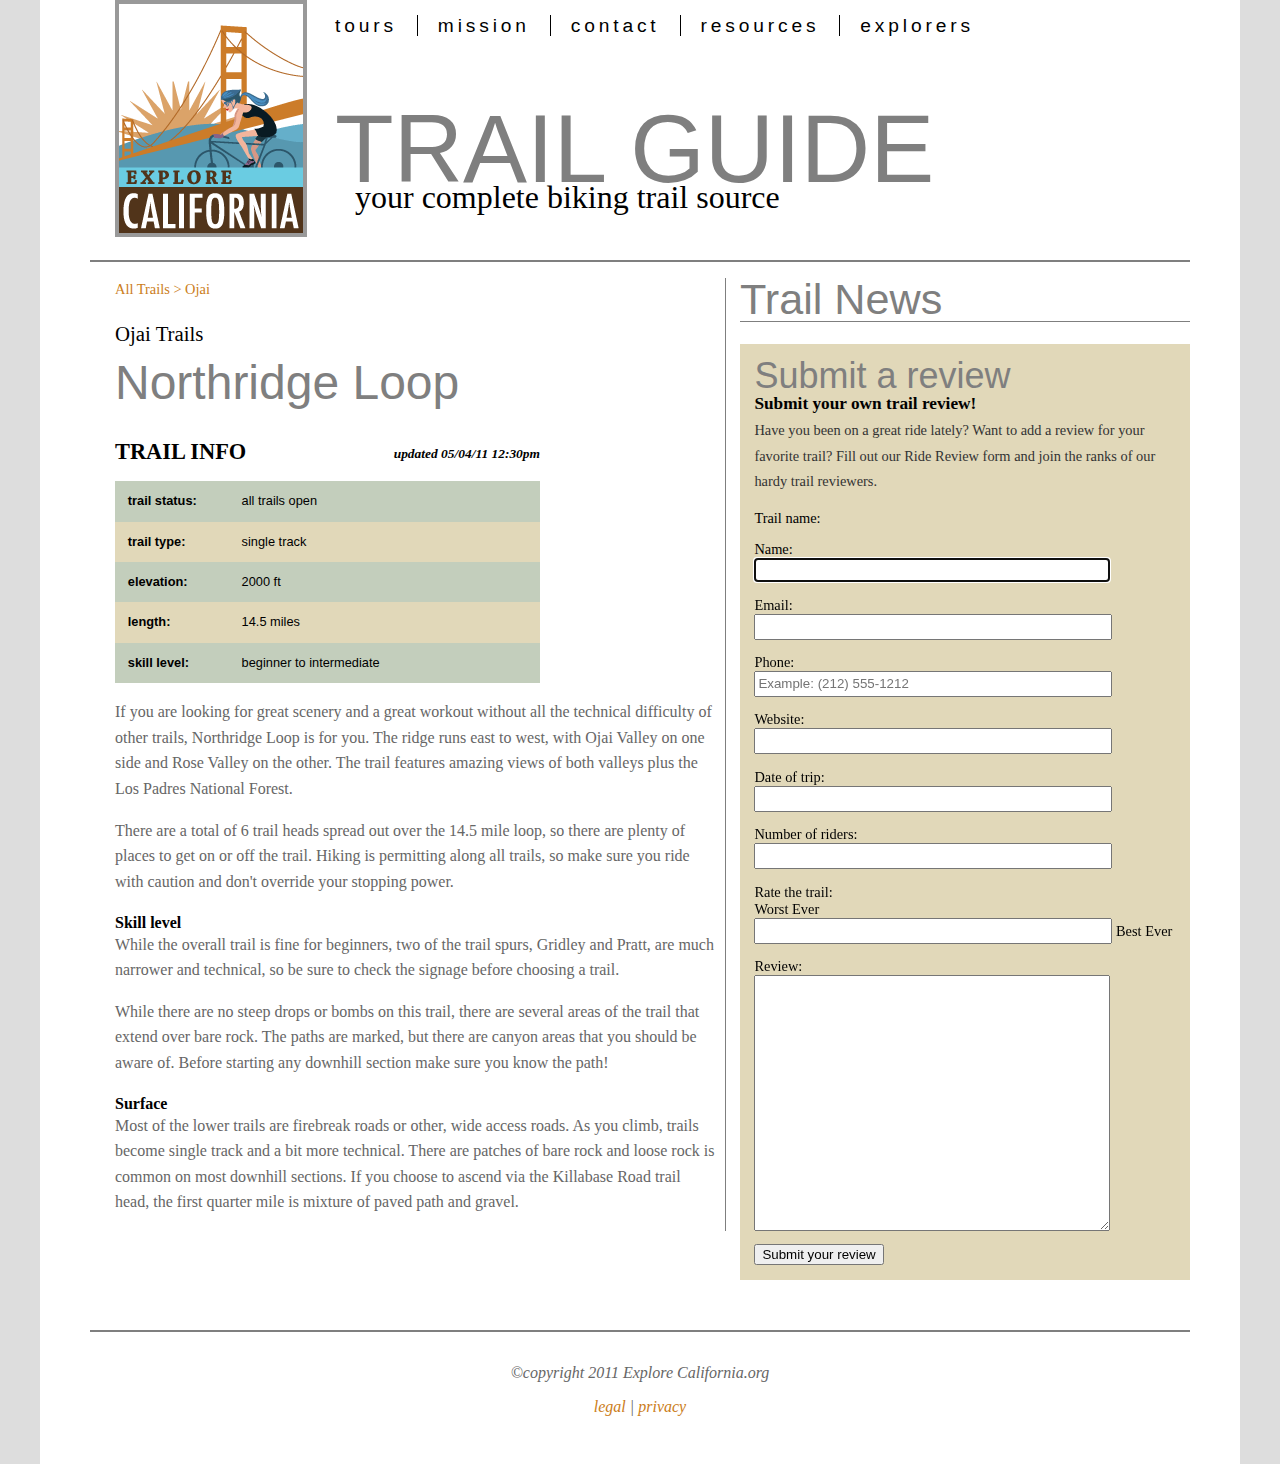
<file: HTML5/04 Forms/04_02 Ranges/forms.htm>
<!DOCTYPE HTML>
<html lang="en">
<head>
<meta charset="UTF-8">
<title>Explore California Trail Guide</title>
<!--update based on html5-->
<link href="_css/main.css" rel="stylesheet" type="text/css">
<!--[if lt IE 9]>
<script src="http://html5shiv.googlecode.com/svn/trunk/html5.js"></script>
<![endif]-->
</head>
<body>
<div id="wrapper">
  <header id="mainHeader">
    <hgroup>
      <h1><span>Explore California</span> Trail Guide</h1>
      <h2>your complete biking trail source</h2>
    </hgroup>
    <nav id="mainNav">
      <h1>Main page navigation</h1>
      <ul id="siteNav">
        <li><a href="#">tours</a></li>
        <li><a href="#">mission</a></li>
        <li><a href="#">contact</a></li>
        <li><a href="#">resources</a></li>
        <li><a href="#" class="last">explorers</a></li>
      </ul>
    </nav>
  </header>
  <section id="trailInfo">
    <header>
      <p><a href="#">All Trails</a> > <a href="#">Ojai</a></p>
      <h1>Ojai Trails</h1>
    </header>
    <article>
      <h1>Northridge Loop</h1>
      <table id="quickFacts" cellspacing="0">
        <caption>
        TRAIL INFO <span>updated 05/04/11 12:30pm</span>
        </caption>
        <tr>
          <th>trail status:</th>
          <td><span class="open">all trails open</span></td>
        </tr>
        <tr class="alt">
          <th>trail type:</th>
          <td>single track</td>
        </tr>
        <tr>
          <th>elevation:</th>
          <td>2000 ft</td>
        </tr>
        <tr class="alt">
          <th>length:</th>
          <td>14.5 miles</td>
        </tr>
        <tr>
          <th>skill level:</th>
          <td>beginner to intermediate</td>
        </tr>
      </table>
      <div class="text2Col">
        <p>If you are looking for great scenery and a great workout without all the technical difficulty of other trails, Northridge Loop is for you. The ridge runs east to west, with Ojai Valley on one side and Rose Valley on the other. The trail features amazing views of both valleys plus the Los Padres National Forest. </p>
        <p>There are a total of 6 trail heads spread out over the 14.5 mile loop, so there are plenty of places to get on or off the trail. Hiking is permitting along all trails, so make sure you ride with caution and don't override your stopping power.</p>
        <h2>Skill level</h2>
        <p>While the overall trail is fine for beginners, two of the trail spurs, Gridley and Pratt, are much narrower and technical, so be sure to check the signage before choosing a trail. </p>
        <p>While there are no steep drops or bombs on this trail, there are several areas of the trail that extend over bare rock. The paths are marked, but there are canyon areas that you should be aware of. Before starting any downhill section make sure you know the path!</p>
        <h2>Surface</h2>
        <p>Most of the lower trails are firebreak roads or other, wide access roads. As you climb, trails become single track and a bit more technical. There are patches of bare rock and loose rock is common on most downhill sections. If you choose to ascend via the Killabase Road trail head, the first quarter mile is mixture of paved path and gravel.</p>
      </div>
    </article>
  </section>
  <aside id="trailNews">
    <h1>Trail News</h1>
    <section class="news">
      <header>
        <hgroup>
          <h1>Submit a review</h1>
          <h2>Submit your own trail review!</h2>
        </hgroup>
        <p>Have you been on a great ride lately? Want to add a review for your favorite trail? Fill out our Ride Review form and join the ranks of our hardy trail reviewers.</p>
      </header>
      <form id="riderReview" method="post" action="#">
        <label for="trailName">Trail name:</label>
        <label for="name">Name:</label>
        <input type="text" name="name" id="name" tabindex="20" autofocus>
        <label for="email">Email:</label>
        <input type="email" name="email" id="email" tabindex="30">
        <label for="phone">Phone:</label>
        <input type="tel" name="phone" id="phone" tabindex="35" placeholder="Example: (212) 555-1212">
        <label for="url">Website:</label>
        <input type="url" name="url" id="url" tabindex="40">
        <label for="tripDate">Date of trip:</label>
        <input type="text" name="tripDate" id="tripDate" tabindex="50">
        <label for="riders">Number of riders:</label>
        <input type="text" name="riders" id="riders" tabindex="60">
        <label for="rating">Rate the trail:</label>
        Worst Ever <input type="text" name="rating" id="rating" tabindex="65"> Best Ever
        <label for="review">Review:<br>
        </label>
        <textarea name="review" id="review" tabindex="70" cols="45" rows="10"></textarea>
        <input type="submit" name="submit" id="submit" tabindex="80" value="Submit your review">
      </form>
    </section>
  </aside>
  <footer id="pageFooter">
    <p>&copy;copyright 2011 Explore California.org</p>
    <p><a href="#">legal</a> | <a href="#">privacy</a> </p>
  </footer>
</div>
</body>
</html
</file>
<file: HTML5/01 Tags/_css/main.css>
@charset "UTF-8";

html, body {
	margin: 0px;
	padding: 0px;
}

body {
	text-align:center;
	font: 100% Georgia, "Times New Roman", Times, serif;
	background: #e1d8b9 url(../_images/page_background.jpg) repeat-x;
	margin-top: 25px;
}
header, section, footer, aside, nav, article, figure {
	display:block;	
}
/* ^2 --------------- limited-scale reset ---------------- */
h1, h2, h3, h4, h5, h6, p, address, blockquote, div, ul, li {
	margin: 0;
	padding: 0;
}
p {
	color:#333;
}
a {
	color: #995522;
	text-decoration: none;
}
a:hover {
	color: #cb7d20;
	border-bottom: 1px dashed #cb7d20;
}
a.accent {
	display: block;
	text-align: right;
}
a.accent:hover {
 	border: none;
	color: #cb202a;
}
/* ^3 ------ global classes -------- */
.floatRight {
	float: right;
}
.floatLeft {
	float: left;
}
.clearRight {
	clear: right;
}
.clearLeft {
	clear: left;
}
.clearBoth {
	clear: both;
}
.callOut {
	background: #e1d8b9;
	padding: 15px;
	margin-bottom: 25px;
}
.callOut h1 {
	font-size: 1.4em;
	color: #193742;
	border-bottom: 2px solid #193742;
	margin-bottom: .5em;
	padding-bottom: .25em;
}
#wrapper {
 	position: relative;
	padding: 0;
	width: 930px;
	margin: 0 auto;
	background: #fff;
	text-align: left;
}

/* ^4 ------------- home page specfic layout styles ----------- */
body#home #wrapper {
	background: #193742 url(../_images/main_back.jpg) no-repeat;
}

body#home #mainContent {
	padding-top: 234px;
}
/* ^5 --------------------- top-level region layout styles ------------------- */
/* top-level regions are header, mainNav, mainContent, sidebar, & footer */

/* header */
#logo {
	width: 192px;
	height: 237px;
	position: absolute;
	top: -25px;
	left: 35px;
}
/* mainNav */
#mainNav {
	float: left;
	width: 272px;
	margin-top: 233px;
}
/* mainContent */
#mainContent {
	padding-right: 25px;
	float: right;
	width: 608px;
	margin-bottom: 45px;
}
#sidebar {
	float: left;
	clear:left;
	width: 272px;
}
/* footer */
footer{
	width: 870px;
	height: 525px;
	clear: both;
	background: url(../_images/footer_back.gif) no-repeat;
	padding: 45px 30px 30px;
	margin-top: 45px;
}

/*  header  ^6a*/
#logo {
	background: url(../_images/logo.gif) no-repeat;
}
#logo a:hover {
	border: none;
}
#logo a{
	width: 192px;
	height: 237px;
	display: block;
}
#logo p{
	text-indent: -1000em;
}

/* navigation ^6b*/

/* home page navigation */
ul#homeNav {
	float: left;
	list-style: none;
	margin:0;
	padding:0;
	margin-bottom: 50px;
	clear: left;
}
ul#homeNav li {
	margin: 0;
	padding: 0;
}
ul#homeNav li a{
	display: block;
	width: 272px;
	height: 82px;
	text-indent: -1000em;
}
ul#homeNav li a.tours {
	background: url(../_images/tours_nav.gif) no-repeat left top;
}
ul#homeNav li a.mission{
	background: url(../_images/mission_nav.gif) no-repeat left top;
}
ul#homeNav li a.contact {
	background: url(../_images/contact_nav.gif) no-repeat left top;
}
ul#homeNav li a.resources {
	background: url(../_images/resources_nav.gif) no-repeat left top;
}
ul#homeNav li a.explorers {
	background: url(../_images/explorers_nav.gif) no-repeat left top;
}
ul#homeNav li a:hover {
	background-position: -272px 0;
	border: none;
}
/* base navigation */
ul#baseNav {
	float: left;
	list-style: none;
	margin:0;
	padding:0;
	margin-bottom: 50px;
	clear: left;
}
ul#baseNav li {
	margin: 0;
	padding: 0;
}
ul#baseNav li a{
	display: block;
	width: 272px;
	height: 60px;
	text-indent: -1000em;
}
ul#baseNav li a.tours {
	background: url(../_images/tours_main.gif) no-repeat left top;
}
ul#baseNav li a.mission{
	background: url(../_images/mission_main.gif) no-repeat left top;
}
ul#baseNav li a.contact {
	background: url(../_images/contact_main.gif) no-repeat left top;
}
ul#baseNav li a.resources {
	background: url(../_images/resource_main.gif) no-repeat left top;
}
ul#baseNav li a.explorers {
	background: url(../_images/explorers_main.gif) no-repeat left top;
}
ul#baseNav li a.current, ul#baseNav li a.current:hover {
	background-position: right top;
	border: none;
	cursor: default;
}

ul#baseNav li a:hover {
	background-position: -272px 0;
	border: none;
}
/* sub navigation */
ul#baseNav ul.subNav {
	list-style: none;
	margin:0;
	padding:0;
	margin-bottom: 10px;
}
ul#baseNav ul.subNav li {
	margin: 0 0 5px 50px;
}
ul#baseNav ul.subNav li a:link, ul#baseNav ul.subNav li a:visited{
	display: block;
	width: auto;
	height: auto;
	text-indent: 0;
	padding: 5px 0;
	color: #cb7d20;
	border-bottom: 1px solid #cb7d20;
}
ul#baseNav ul.subNav li a:hover{
	color: #2c566a;
	border-bottom: 1px solid #2c566a;
}
ul#baseNav ul.subNav li a.current{
	color: #666;
	border-bottom: 1px solid #666;
}
/* main content region ^6c */
#mainContent h1{
	font: normal 2.5em Georgia, "Times New Roman", Times, serif;
	margin: .5em 0 .25em;
	letter-spacing: -1px;
}
#mainContent p{
	font-size: 1em;
	line-height: 1.8;
}
#mainContent a.breadcrumb {
	color: #cb202a;
	font-family: "Lucida Sans Unicode", "Lucida Grande", sans-serif;
	font-size: 1em;
}
#mainContent a.breadcrumb:hover {
	color: #3c6b92;
	border: none;
}
#mainContent img.articleImage {
	display: block;
	float: right;
	padding: 1em 0 1em 1em;
}
#mainContent img.headlineImage {
	display: block;
	float: right;
	padding: 0 0 .25em .5em;
}
#mainContent h1#pageID {
	color: #193742;
	font-size: 1.4em;
	font-weight: bold;
	margin-top: 20px;
	padding-bottom: .25em;
	border-bottom: 2px solid #193742;
}
#mainContent #mainArticle {
	margin: 25px 0 35px;
	position: relative;
}
body.hasCrumbs #mainContent #mainArticle {
	margin-top: 45px;
}
#mainContent .tourBadge {
	position: absolute;
	top: 15px;
	right: -50px;
}
#mainContent .tourBadge img {
	border: none;
}
#mainContent .tourBadge a,#mainContent .tourBadge a:hover {
	border: none;
	color: transparent;
}
#mainContent #mainArticle h1 {
	font-size: 2em;
	color: #193742;
	font-weight: bold;
	margin-bottom: .4em;
}
#mainContent #mainArticle h2 {
	font-size: 1.6em;
	color: #51341a;
	font-weight: normal;
	margin-top: 1.2em;
	margin-bottom: 1em;
	clear: both;
}
#mainContent #mainArticle h2 span.tourCost {
	font-size: .8em;
	color: #666;
	font-style: italic;
	margin-top: .25em;
	display: block;
	border-bottom: 1px solid #666;
	padding-bottom: .25em;
	margin-bottom: 1em;
}
#mainContent #mainArticle h3 {
	font-size: 1.3em;
	color: #51341a;
	font-weight: normal;
	margin: 1.25em 0 .5em;
	clear: both;
}
#mainContent #mainArticle p{
	margin-bottom: 1em;
}
#mainContent #mainArticle p.option{
	font-style: italic;
	color: #999;
	font-weight: bold;
	text-align: right;
	font-size: 1.2em;
	margin-top: -.6em;
}
#mainContent #mainArticle p a.top {
	text-align: right;
	padding-left: 30px;
	background: url(../_images/return_top.gif) no-repeat;
	line-height: 20px;
	float: right;
}
#mainContent #mainArticle p a.top:hover {
	border: none;
	color: #333;
}
#mainContent #mainArticle ul {
	list-style: none;
	margin: 0;
	padding: 0;
}
#mainContent #mainArticle ul ul{
	margin: 1.4em 0 1em 0;
}
#mainContent #mainArticle li {
	margin: 0 0 1.2em 2.4em;
	padding: 0 0 0 24px;
	background: url(../_images/star_bullet.gif) no-repeat 0 2px;
	font-size: 1em;
	color: #51341a;
}
#mainContent #mainArticle li li{
	font-size: 100%;
	margin-bottom: .7em;
}
#mainContent #mainArticle ul.faqNav {
	list-style: none;
	margin: 0 0 1em 0;
	padding: 0;
	width: 180px;
	float: left;
	margin-right: 15px;
}
#mainContent #mainArticle ul.faqNav li {
	background: #ccc;
	border: 1px solid #999;
	margin: 0 0 1em 0;
	padding: .5em .5em .5em 1em;
	font-size: .85em;
}
#mainContent #mainArticle ul.faqNav li a:link, #mainContent #mainArticle ul.faqNav li a:visited {
	color: #193742;
}
#mainContent #mainArticle ul.faqNav li a:hover, #mainContent #mainArticle ul.faqNav li a:active {
	color: #cb7d20;
	border: none;
}
#mainContent #mainArticle dl.faq {
	margin-bottom: 1em;
	padding-bottom: 1em;
	border-bottom: 1px solid #999;
}
#mainContent #mainArticle dl.faq dt {
	font: normal bold .9em Tahoma, Geneva, sans-serif;
	padding: 0;
	margin: 1em 0 .5em;
	color: #333;
	letter-spacing: 1px;
}
#mainContent #mainArticle dl.faq dd {
	font-size: .9em;
	line-height: 1.4;
	color: #333;
	text-align: justify;
	margin: 0;
	padding: 0 0 0 2em;
}
#mainContent div.tourDescription {
	border-top: 2px solid #2c566a;
	float: left;
	clear: left;
	padding: 10px 0;
	margin-bottom: 15px;
}
#mainContent .tourDescription h2 {
	font-size: 1.6em;
	font-family: "Lucida Sans Unicode", "Lucida Grande", sans-serif;
	color: #193742;
	font-weight: bold;
	margin-bottom: 0;
	clear: right;
}
#mainContent .tourDescription h3.price {
	font-size: 1.2em;
	font-family: Georgia, "Times New Roman", Times, serif;
	color: #666;
	font-weight: normal;
	font-style: italic;
	text-align: right;
	clear: right;
	margin: -1.6em 0 1em;
}
#mainContent .tourDescription p {
	font-size: .9em;
	line-height: 1.5;
}
#mainContent .tourDescription span.option {
	font-weight: bold;
	text-align: right;
	display:block;
}
#mainContent .tourDescription img {
	float: left;
	padding: 10px 10px 10px 0;
}
#mainContent .tourDescription a.more {
	display:block;
	float: right;
	width: 95px;
	height: 30px;
	background: url(../_images/more_bug.gif) no-repeat left top;
	text-indent: -1000em;
	margin: 15px 0 0 15px;
}
#mainContent a.book {
	display:block;
	float: right;
	width: 95px;
	height: 30px;
	background: url(../_images/book_bug.gif) no-repeat left top;
	text-indent: -1000em;
	margin: 15px 0 0 15px;
}
#mainContent .tourDescription a.more:hover,#mainContent a.book:hover{
	background-position: right top;
	border: none;
}
#mainContent ul {
	margin: 0 .5em 1.5em;
	padding: 0 25px 0;
}
#mainContent li {
	font-size: 1em;
	margin-bottom:.75em;
	color: #333;
}
#mainContent .callOut {
	width: 262px;
	float: left;
	margin-right: 24px;
}
#mainContent .callOutRight {
	margin-right: 0;
}

#mainContent .callOut h1 {
	font-size: 1.4em;
	font-weight: bold;
	color: #193742;
	border-bottom: 2px solid #193742;
	margin-bottom: .5em;
	padding-bottom: .25em;
}
#mainContent #findTour {
	position:absolute;
	top: 40px;
	right: -15px;
	width: 300px;
	height: 80px;
	text-indent: -1000em;
	background: url(../_images/tag.png) no-repeat;
}
#mainContent #findTour a{
	display: block;
	width: 300px;
	height: 80px;
}
#mainContent #findTour a:hover{
	border: none;
}
/* mainContent specific regions */
/* data tables ^6d */
#mainContent table.data {
	width: 95%;
	margin: 0 auto 30px;
	font-family: Arial, Helvetica, sans-serif;
	font-size: 0.9em;
	border-collapse: collapse;
	border: 1px solid #333;
	background: #e1d8b9;
}
#mainContent table.data caption {
	font-size: 1.2em;
	font-weight: bold;
	color: #51341a;
	padding-bottom: 10px;
	margin: 0;
	text-align: left;
}
#mainContent table.data th{
	font-size: 1em;
	font-weight: normal;
	text-align: left;
	padding: 0 10px;
	line-height: 2.6em;
	color: #FFF;
	background: #555;
	border-bottom: 1px solid #000;
}
#mainContent table.data thead {
	background: url(../_images/thead_back.gif) repeat-x left top;
	height: 40px;
}
#mainContent table.data thead th {
	background: none;
	color: #000;
	text-align:left;
	border: 1px solid #333;
}
#mainContent table.data td {
	padding: 0 10px;
	border: 1px solid #333;
	font-size: .8em;
}
#mainContent table.data tr.alt {
	background: #fff;
}
#mainContent #trailType, #mainContent #trailPath, #mainContent #trailRating {
	background: #fff;
}

/*spotlight region ^6e */
#spotlight{
	background: #fff;
	padding: 15px 25px;
	margin-top: 165px;
}
#spotlight h2{
	color: #193742;
	font-size: 1.8em;
	margin-bottom: 0.25em;
}
#spotlight p{
	font-size: .85em;
	line-height:1.5;
	margin-bottom: 1.5em;
}
/* form styling ^6f */
#mainContent form {
	font: normal .9em Arial, Helvetica, sans-serif;
	color: #193742;
}
#mainContent fieldset {
	padding: 40px 20px  0 0;
	margin: 0 0 2em;
	background-color: #e1d8b9;
	border: none;
	position: relative;
	float: left;
}
#mainContent fieldset legend {
	padding: 0;
	margin: 0;
	color: #51341a;
}
#mainContent legend strong {
	position: absolute;
	margin-left: 20px;
	margin-top: 10px;
	font-size: 1.2em;
}
#mainContent #mainArticle form p {
	color: #193742;
	margin: 0 0 20px 20px;
}
#mainContent #mainArticle form p.subHead {
	margin: 0 0 0 20px;
	clear: both;
}
#mainContent #mainArticle form label.subHead {
	display: block;
	float: none;
	margin: 0;
	width: auto;
}
#mainContent form label{
	width: 100px;
	float: left;
	clear: left;
	margin-right: .75em;
}
#mainContent form label.inline {
	width: auto;
	float: none;
}
#mainContent #mainArticle form ol{
	list-style:none;
	margin: 0;
	padding: 0;
}
#mainContent #mainArticle form li {
	background: none;
	margin: 0;
	padding: 0;
}
/* individual forms */
/* support form */
#mainContent fieldset#quickSupport {
	width: 320px;
}
#mainContent fieldset#quickSupport textarea {
	width: 275px;
	height: 150px;
}
#mainContent #mainArticle #supportOptions {
	width: 215px;
	padding: 15px 15px 0;
	border: 1px solid #193742;
	float: right;
	background-color: #cb7d20;
}
#mainContent #mainArticle #supportOptions h3{
	font: normal 1.2em Arial, Helvetica, sans-serif;
	color: #fff;
	letter-spacing:1px;
	margin: 0 0 .75em;
}
#mainContent #mainArticle #supportOptions p{
	font-size: 1em;
	color: #000;
	line-height: 1.4;
}
#mainContent #mainArticle #supportOptions strong {
	color: #fff;
	font-size: 1.2em;
	letter-spacing: 2px;
	font-weight:normal;
}
#mainContent #mainArticle #supportOptions a:link, #mainContent #mainArticle #supportOptions a:visited {
	color: #fff;
	border-bottom: 1px dashed #fff;
}
#mainContent #mainArticle #supportOptions a:hover {
	color: #000;
	border-bottom: 1px dashed #000;
}
/* contact form */
#mainContent form#frmContact input.text {
	width: 250px;
}

#mainContent form#frmContact fieldset {
	width: 580px;
}

#mainContent form#frmContact .col1 {
	float: left;
	padding-left: 20px;
	margin-right: 20px;
	width: 160px;
}
#mainContent form#frmContact .col2, #mainContent form#frmContact .col3 {
	float: left;
	margin-right: 20px;
	width: 170px;
}
#mainContent form#frmContact div p {
	margin: 0 0 .5em 0;
}
#mainContent form#frmContact div label {
	font-size: .9em;
	display: inline;
	float: none;
}
#mainContent form#frmContact textarea {
	width: 500px;
	height: 150px;
}
/* join form */

#mainContent form#frmJoin input.text {
	width: 200px;
}

#mainContent form#frmJoin fieldset {
	width: 580px;
}
#mainContent form#frmJoin label {
	width: 125px;
	position: relative;
}
#mainContent form#frmJoin label.inline {
	float: none;
}
#mainContent form#frmJoin label span {
	color: #51341a;
	position: absolute;
	left: 350px;
}
#mainContent form#frmJoin .col1 {
	float: left;
	padding-left: 20px;
	margin-right: 20px;
	width: 160px;
}
#mainContent form#frmJoin .col2, #mainContent form#frmContact .col3 {
	float: left;
	margin-right: 20px;
	width: 170px;
}
#mainContent form#frmJoin div p {
	margin: 0 0 .5em 0;
}
#mainContent form#frmJoin div  {
	margin: 0 0 20px 0;
}
#mainContent form#frmJoin div label {
	font-size: .9em;
	display: inline;
	float: none;
}
#mainContent form#frmJoin textarea {
	width: 500px;
	height: 150px;
}
/* Sidebar div */
#sidebar div {
	margin: 20px 0 20px 20px;
}
#sidebar #specials h2 {
	font-size: .9em;
	font-family: Arial, Helvetica, sans-serif;
	color: #193742;
	margin-bottom: .1em;
	text-align: right;
	border-top: 1px solid #193742;
	padding-top: 1em;
	clear: both;
}
#sidebar  #specials h2.top {
	border:none;
}
#sidebar #specials p {
	font-size: .9em;
	font-style: italic;
	text-align: right;
	margin: .5em 0;
	line-height: 1.6;
}
#sidebar #specials img {
	float: left;
	padding-right: 10px;
	padding-bottom: 1em;
}
/* footer region */
footer h3 {
	font: normal 1.3em Arial, Helvetica, sans-serif;
	color: #fff;
	margin-bottom: .5em;
	letter-spacing: .1em;
}
footer p{
	font: normal 1em Georgia, "Times New Roman", Times, serif;
	color: #fff;
}
ul#quickNav {
	list-style: none;
	margin: 0;
	padding: 0;
}
ul#quickNav li {
	margin: 0 0 .5em 0;
	padding: 0 ;
}
ul#quickNav li a{
	text-decoration: none;
	color: #fff;
}
ul#quickNav li a:hover {
	color: #193742;
	border-bottom-color: #193742;
}

#footerMenu {
	float: left;
	width: 230px;
}
#footerBody {
	float: right;
	width: 640px;
}
#footerBody a {
	text-decoration: none;
	color: #fff;
}
#footerBody a:hover {
	color: #193742;
	border-bottom-color: #193742;
}
#footerBody #footerMidCol {
	float: left;
	width: 270px;
}
#footerBody #footerMidCol p {
	margin-bottom: 2em;
}
#footerBody #footerRightCol {
	float: right;
	width: 370px;
}
#footerBody #footerRightCol h1{
	font: bold 1.6em Georgia, "Times New Roman", Times, serif;
	color: #fff;
	letter-spacing:.1em;
	text-align:right;
	margin-bottom: .25em;
}
#footerBody #footerRightCol p{
	color: #fff;
	letter-spacing:.1em;
	line-height: 1.2;
	text-align:right;
	margin-bottom: 1em;
}
#footerBody #footerRightCol p.phone{
	font: bold 1.6em Georgia, "Times New Roman", Times, serif;
	color: #fff;
	letter-spacing:.1em;
}
</file>
<file: HTML5/03 Media Queries/_css/main.css>
@charset "UTF-8";

html, body, div, section, article, aside, header, hgroup, footer, nav, h1, h2, h3, h4, h5, h6, p, blockquote, address, time, span, em, strong, img, ol, ul, li, figure, canvas, video {
	margin: 0;
	padding: 0;
	border: 0;
}
a {
	text-decoration: none;
}

/*html5 display rule*/
article, aside, canvas, details, figcaption, figure, footer, header, hgroup, nav, menu, nav, section, summary {
	display: block;
}

body {
	background: #ddd;
	text-align: center;
	font: 100% Georgia, "Times New Roman", Times, serif;
}

nav ul, ul.menu {
	list-style: none;
}

/* layout styles */
#wrapper {
	width: 1100px;
	margin: 0 auto;
	padding: 0 50px;
	text-align:left;
	position: relative;
	background: #fff;
}
header#mainHeader {
	height: 185px;
}
section#trailInfo {
	float: left;
	width: 600px;
	padding: 0 10px 0 25px;
	margin-bottom: 2em;
}
aside#trailNews {
	float: right;
	width: 450px;
	margin-bottom: 2em;
}
footer#pageFooter {
	clear: both;
}

/*-------------presentation styles---------------*/
/*header styles*/
header#mainHeader {
	background: url(../_images/logo.gif) no-repeat 25px 0;
	padding: 75px 0 0 245px;
	position: relative;
	border-bottom: 2px solid #7f7f7f;
	margin-bottom: 1em;
}
header#mainHeader h1 span {
	position: absolute;
	left: -2000em;
}
header#mainHeader nav {
	position: absolute;
	left: 225px;
	top: 0;
	padding-top: 15px;
}
header#mainHeader nav h1{
	position: absolute;
	left: -2000em;
}
header#mainHeader ul {
	float: left;
}
header#mainHeader ul li {
	float: left;
}
header#mainHeader ul li a{
	font-family: Arial, serif;
	font-size: 1.2em;
	color: #000;
	padding: 0 20px;
	border-right: 1px solid #000;
	text-decoration: none;
	letter-spacing: 0.2em;
}
header#mainHeader ul li a.last{
	border: none;
}
header#mainHeader ul li a:hover {
	color: #cb7d20;
}
header#mainHeader hgroup h1 {
	color: #7f7f7f;
	text-transform: uppercase;
	margin-top: .2em;
	font: normal 6em "Arial Black", Gadget, sans-serif;
}
header#mainHeader hgroup h2 {
	font-weight: normal;
	font-size: 2em;
	font-family: Georgia, "Times New Roman", Times, serif;
}

/*trail info section styles*/
section#trailInfo {
	border-right: 1px solid #7f7f7f;
}
section#trailInfo header p {
	font-size: .9em;
	color: #cb7d20;
}
section#trailInfo header a {
	color: #cb7d20;
}
section#trailInfo header a:hover {
	color:#952
}
section#trailInfo header h1 {
	font-weight: normal;
	font-size: 1.3em;
	margin-top: 1em;
}
section#trailInfo article h1 {
	font-weight: normal;
	font-family: "Arial Black", Gadget, sans-serif;
	color: #7f7f7f;
	font-size: 3em;
	margin-bottom: 0.6em;
	margin-top: 0.2em;
}
section#trailInfo caption {
	text-transform: uppercase;
	font-family: Georgia, "Times New Roman", Times, serif;
	font-weight: bold;
	font-size: 1.4em;
	text-align: left;
}
section#trailInfo caption span {
	font-size: .6em;
	font-style: italic;
	text-align: right;
	text-transform: lowercase;
	position: relative;
	right: 0;
	top: -1.4em;
	display: block;
}
section#trailInfo table#quickFacts {
	width: 425px;
	background: #c3cebc;
	border: none;
	margin: .5em 0 1em;
}
section#trailInfo table#quickFacts th {
	width: 100px;
}
section#trailInfo table#quickFacts th, section#trailInfo table#quickFacts td {
	font-family: Arial, Helvetica, sans-serif;
	font-size: .8em;
	padding-left: 1em;
	text-align: left;
	line-height: 3;
}
section#trailInfo table#quickFacts tr.alt {
	background: #e1d8b9;
}
section#trailInfo p {
	color: #666;
	line-height: 1.6;
	margin-bottom: 1em;
}
section#trailInfo h2 {
	font-size: 1em;
	margin-top: 1.2em;
	margin-bottom: 0;
	color: #000;
}
section#trailInfo img{
	display: block;
}

/*trail news aside styles*/
aside#trailNews {
	font-size: 90%;
}
aside#trailNews h1{
	font-size: 3em;
	font-weight: normal;
	font-family: "Arial Black", Gadget, sans-serif;
	line-height: 1;
	color: #7f7f7f;
	border-bottom: 1px solid #7f7f7f;
	margin-bottom: 0.5em;
}
aside#trailNews .news {
	background: #e1d8b9;
	padding: 1em 1em;
	margin-bottom: 1.5em;
}
aside#trailNews .news h1 {
	font-size: 2.5em;
	border: none;
	margin-bottom: 0;
}
aside#trailNews .news h2 {
	font-size: 1.2em;
	margin-bottom: .2em;
}
aside#trailNews .news h3 {
	font-size: 1.1em;
	color: #666;
	font-weight: normal;
	margin-bottom: .2em;
}
aside#trailNews .news p {
	line-height: 1.8;
	color: #333;
	margin-bottom:1em;
}
aside#trailNews .news p.pubdate {
	text-align:right;
	color: #666;
	font-size: .9em;
	font-style: italic;
}
aside#trailNews video {
	margin: .5em 0 1em;
}
/*form styles*/
label {
	display:block;
	margin: 1em 0 0;
}
input:focus {
	border: 1px solid #952;
}
input[type="number"] {
	width: 3em;
}
input[type="text"], input[type="email"],input[type="url"] {
	width: 350px;
	height: 20px;
}
textarea {
	width: 350px;
	height: 250px;
	display: block;
	margin-bottom: 1em;
}
/*form animation styles*/
aside#trailNews #formPanel p.review {
	font-size: 1.4em;
	color: #952;
	margin-bottom:0;
}
aside#trailNews #formPanel p.review:hover {
	cursor: pointer;
}
div#formPanel {
	display: none;
}
div#formPanel:hover {
	/*animations go here*/
}
/*footer styles*/
footer#pageFooter {
	border-top: 2px solid #7f7f7f;
	padding: 2em;
}
footer#pageFooter p {
	text-align: center;
	font-style: italic;
	margin-bottom: 1em;
	color: #666;
}
footer#pageFooter a {
	text-decoration: none;
	color:#cb7d20;
}
footer#pageFooter a:hover {
	color: #952;
}

	


	



#mainHeader hgroup h2 {
	margin-top: -25px;
	margin-left: 20px;
}
</file>
<file: HTML5/03 Media Queries/_css/phone.css>
@charset "UTF-8";

html, body, div, section, article, aside, header, hgroup, footer, nav, h1, h2, h3, h4, h5, h6, p, blockquote, address, time, span, em, strong, img, ol, ul, li, figure, canvas, video {
	margin: 0;
	padding: 0;
	border: 0;
}
a {
	text-decoration: none;
}

/*html5 display rule*/
article, aside, canvas, details, figcaption, figure, footer, header, hgroup, nav, menu, nav, section, summary {
	display: block;
}

body {
	background: #ddd;
	text-align: center;
	font: 100% Georgia, "Times New Roman", Times, serif;
}

nav ul, ul.menu {
	list-style: none;
}

/* layout styles */
#wrapper {
	width: 1100px;
	margin: 0 auto;
	padding: 0 50px;
	text-align:left;
	position: relative;
	background: #fff;
}
header#mainHeader {
	height: 185px;
}
section#trailInfo {
	float: left;
	width: 600px;
	padding: 0 10px 0 25px;
	margin-bottom: 2em;
}
aside#trailNews {
	float: right;
	width: 450px;
	margin-bottom: 2em;
}
footer#pageFooter {
	clear: both;
}

/*-------------presentation styles---------------*/
/*header styles*/
header#mainHeader {
	background: url(../_images/logo.gif) no-repeat 25px 0;
	padding: 75px 0 0 245px;
	position: relative;
	border-bottom: 2px solid #7f7f7f;
	margin-bottom: 1em;
}
header#mainHeader h1 span {
	position: absolute;
	left: -2000em;
}
header#mainHeader nav {
	position: absolute;
	left: 225px;
	top: 0;
	padding-top: 15px;
}
header#mainHeader nav h1{
	position: absolute;
	left: -2000em;
}
header#mainHeader ul {
	float: left;
}
header#mainHeader ul li {
	float: left;
}
header#mainHeader ul li a{
	font-family: Arial, serif;
	font-size: 1.2em;
	color: #000;
	padding: 0 20px;
	border-right: 1px solid #000;
	text-decoration: none;
	letter-spacing: 0.2em;
}
header#mainHeader ul li a.last{
	border: none;
}
header#mainHeader ul li a:hover {
	color: #cb7d20;
}
header#mainHeader hgroup h1 {
	color: #7f7f7f;
	text-transform: uppercase;
	margin-top: .2em;
	font: normal 6em "Arial Black", Gadget, sans-serif;
}
header#mainHeader hgroup h2 {
	font-weight: normal;
	font-size: 2em;
	font-family: Georgia, "Times New Roman", Times, serif;
}

/*trail info section styles*/
section#trailInfo {
	border-right: 1px solid #7f7f7f;
}
section#trailInfo header p {
	font-size: .9em;
	color: #cb7d20;
}
section#trailInfo header a {
	color: #cb7d20;
}
section#trailInfo header a:hover {
	color:#952
}
section#trailInfo header h1 {
	font-weight: normal;
	font-size: 1.3em;
	margin-top: 1em;
}
section#trailInfo article h1 {
	font-weight: normal;
	font-family: "Arial Black", Gadget, sans-serif;
	color: #7f7f7f;
	font-size: 3em;
	margin-bottom: 0.6em;
	margin-top: 0.2em;
}
section#trailInfo caption {
	text-transform: uppercase;
	font-family: Georgia, "Times New Roman", Times, serif;
	font-weight: bold;
	font-size: 1.4em;
	text-align: left;
}
section#trailInfo caption span {
	font-size: .6em;
	font-style: italic;
	text-align: right;
	text-transform: lowercase;
	position: relative;
	right: 0;
	top: -1.4em;
	display: block;
}
section#trailInfo table#quickFacts {
	width: 425px;
	background: #c3cebc;
	border: none;
	margin: .5em 0 1em;
}
section#trailInfo table#quickFacts th {
	width: 100px;
}
section#trailInfo table#quickFacts th, section#trailInfo table#quickFacts td {
	font-family: Arial, Helvetica, sans-serif;
	font-size: .8em;
	padding-left: 1em;
	text-align: left;
	line-height: 3;
}
section#trailInfo table#quickFacts tr.alt {
	background: #e1d8b9;
}
section#trailInfo p {
	color: #666;
	line-height: 1.6;
	margin-bottom: 1em;
}
section#trailInfo h2 {
	font-size: 1em;
	margin-top: 1.2em;
	margin-bottom: 0;
	color: #000;
}
section#trailInfo img{
	display: block;
}

/*trail news aside styles*/
aside#trailNews {
	font-size: 90%;
}
aside#trailNews h1{
	font-size: 3em;
	font-weight: normal;
	font-family: "Arial Black", Gadget, sans-serif;
	line-height: 1;
	color: #7f7f7f;
	border-bottom: 1px solid #7f7f7f;
	margin-bottom: 0.5em;
}
aside#trailNews .news {
	background: #e1d8b9;
	padding: 1em 1em;
	margin-bottom: 1.5em;
}
aside#trailNews .news h1 {
	font-size: 2.5em;
	border: none;
	margin-bottom: 0;
}
aside#trailNews .news h2 {
	font-size: 1.2em;
	margin-bottom: .2em;
}
aside#trailNews .news h3 {
	font-size: 1.1em;
	color: #666;
	font-weight: normal;
	margin-bottom: .2em;
}
aside#trailNews .news p {
	line-height: 1.8;
	color: #333;
	margin-bottom:1em;
}
aside#trailNews .news p.pubdate {
	text-align:right;
	color: #666;
	font-size: .9em;
	font-style: italic;
}
aside#trailNews video {
	margin: .5em 0 1em;
}
/*form styles*/
label {
	display:block;
	margin: 1em 0 0;
}
input:focus {
	border: 1px solid #952;
}
input[type="number"] {
	width: 3em;
}
input[type="text"], input[type="email"],input[type="url"] {
	width: 350px;
	height: 20px;
}
textarea {
	width: 350px;
	height: 250px;
	display: block;
	margin-bottom: 1em;
}
/*form animation styles*/
aside#trailNews #formPanel p.review {
	font-size: 1.4em;
	color: #952;
	margin-bottom:0;
}
aside#trailNews #formPanel p.review:hover {
	cursor: pointer;
}
div#formPanel {
	display: none;
}
div#formPanel:hover {
	/*animations go here*/
}
/*footer styles*/
footer#pageFooter {
	border-top: 2px solid #7f7f7f;
	padding: 2em;
}
footer#pageFooter p {
	text-align: center;
	font-style: italic;
	margin-bottom: 1em;
	color: #666;
}
footer#pageFooter a {
	text-decoration: none;
	color:#cb7d20;
}
footer#pageFooter a:hover {
	color: #952;
}

	


	



#mainHeader hgroup h2 {
	margin-top: -25px;
	margin-left: 20px;
}
</file>
<file: HTML5/03 Media Queries/_css/tablet.css>
@charset "UTF-8";

html, body, div, section, article, aside, header, hgroup, footer, nav, h1, h2, h3, h4, h5, h6, p, blockquote, address, time, span, em, strong, img, ol, ul, li, figure, canvas, video {
	margin: 0;
	padding: 0;
	border: 0;
}
a {
	text-decoration: none;
}

/*html5 display rule*/
article, aside, canvas, details, figcaption, figure, footer, header, hgroup, nav, menu, nav, section, summary {
	display: block;
}

body {
	background: #ddd;
	text-align: center;
	font: 100% Georgia, "Times New Roman", Times, serif;
}

nav ul, ul.menu {
	list-style: none;
}

/* layout styles */
#wrapper {
	width: 1100px;
	margin: 0 auto;
	padding: 0 50px;
	text-align:left;
	position: relative;
	background: #fff;
}
header#mainHeader {
	height: 185px;
}
section#trailInfo {
	float: left;
	width: 600px;
	padding: 0 10px 0 25px;
	margin-bottom: 2em;
}
aside#trailNews {
	float: right;
	width: 450px;
	margin-bottom: 2em;
}
footer#pageFooter {
	clear: both;
}

/*-------------presentation styles---------------*/
/*header styles*/
header#mainHeader {
	background: url(../_images/logo.gif) no-repeat 25px 0;
	padding: 75px 0 0 245px;
	position: relative;
	border-bottom: 2px solid #7f7f7f;
	margin-bottom: 1em;
}
header#mainHeader h1 span {
	position: absolute;
	left: -2000em;
}
header#mainHeader nav {
	position: absolute;
	left: 225px;
	top: 0;
	padding-top: 15px;
}
header#mainHeader nav h1{
	position: absolute;
	left: -2000em;
}
header#mainHeader ul {
	float: left;
}
header#mainHeader ul li {
	float: left;
}
header#mainHeader ul li a{
	font-family: Arial, serif;
	font-size: 1.2em;
	color: #000;
	padding: 0 20px;
	border-right: 1px solid #000;
	text-decoration: none;
	letter-spacing: 0.2em;
}
header#mainHeader ul li a.last{
	border: none;
}
header#mainHeader ul li a:hover {
	color: #cb7d20;
}
header#mainHeader hgroup h1 {
	color: #7f7f7f;
	text-transform: uppercase;
	margin-top: .2em;
	font: normal 6em "Arial Black", Gadget, sans-serif;
}
header#mainHeader hgroup h2 {
	font-weight: normal;
	font-size: 2em;
	font-family: Georgia, "Times New Roman", Times, serif;
}

/*trail info section styles*/
section#trailInfo {
	border-right: 1px solid #7f7f7f;
}
section#trailInfo header p {
	font-size: .9em;
	color: #cb7d20;
}
section#trailInfo header a {
	color: #cb7d20;
}
section#trailInfo header a:hover {
	color:#952
}
section#trailInfo header h1 {
	font-weight: normal;
	font-size: 1.3em;
	margin-top: 1em;
}
section#trailInfo article h1 {
	font-weight: normal;
	font-family: "Arial Black", Gadget, sans-serif;
	color: #7f7f7f;
	font-size: 3em;
	margin-bottom: 0.6em;
	margin-top: 0.2em;
}
section#trailInfo caption {
	text-transform: uppercase;
	font-family: Georgia, "Times New Roman", Times, serif;
	font-weight: bold;
	font-size: 1.4em;
	text-align: left;
}
section#trailInfo caption span {
	font-size: .6em;
	font-style: italic;
	text-align: right;
	text-transform: lowercase;
	position: relative;
	right: 0;
	top: -1.4em;
	display: block;
}
section#trailInfo table#quickFacts {
	width: 425px;
	background: #c3cebc;
	border: none;
	margin: .5em 0 1em;
}
section#trailInfo table#quickFacts th {
	width: 100px;
}
section#trailInfo table#quickFacts th, section#trailInfo table#quickFacts td {
	font-family: Arial, Helvetica, sans-serif;
	font-size: .8em;
	padding-left: 1em;
	text-align: left;
	line-height: 3;
}
section#trailInfo table#quickFacts tr.alt {
	background: #e1d8b9;
}
section#trailInfo p {
	color: #666;
	line-height: 1.6;
	margin-bottom: 1em;
}
section#trailInfo h2 {
	font-size: 1em;
	margin-top: 1.2em;
	margin-bottom: 0;
	color: #000;
}
section#trailInfo img{
	display: block;
}

/*trail news aside styles*/
aside#trailNews {
	font-size: 90%;
}
aside#trailNews h1{
	font-size: 3em;
	font-weight: normal;
	font-family: "Arial Black", Gadget, sans-serif;
	line-height: 1;
	color: #7f7f7f;
	border-bottom: 1px solid #7f7f7f;
	margin-bottom: 0.5em;
}
aside#trailNews .news {
	background: #e1d8b9;
	padding: 1em 1em;
	margin-bottom: 1.5em;
}
aside#trailNews .news h1 {
	font-size: 2.5em;
	border: none;
	margin-bottom: 0;
}
aside#trailNews .news h2 {
	font-size: 1.2em;
	margin-bottom: .2em;
}
aside#trailNews .news h3 {
	font-size: 1.1em;
	color: #666;
	font-weight: normal;
	margin-bottom: .2em;
}
aside#trailNews .news p {
	line-height: 1.8;
	color: #333;
	margin-bottom:1em;
}
aside#trailNews .news p.pubdate {
	text-align:right;
	color: #666;
	font-size: .9em;
	font-style: italic;
}
aside#trailNews video {
	margin: .5em 0 1em;
}
/*form styles*/
label {
	display:block;
	margin: 1em 0 0;
}
input:focus {
	border: 1px solid #952;
}
input[type="number"] {
	width: 3em;
}
input[type="text"], input[type="email"],input[type="url"] {
	width: 350px;
	height: 20px;
}
textarea {
	width: 350px;
	height: 250px;
	display: block;
	margin-bottom: 1em;
}
/*form animation styles*/
aside#trailNews #formPanel p.review {
	font-size: 1.4em;
	color: #952;
	margin-bottom:0;
}
aside#trailNews #formPanel p.review:hover {
	cursor: pointer;
}
div#formPanel {
	display: none;
}
div#formPanel:hover {
	/*animations go here*/
}
/*footer styles*/
footer#pageFooter {
	border-top: 2px solid #7f7f7f;
	padding: 2em;
}
footer#pageFooter p {
	text-align: center;
	font-style: italic;
	margin-bottom: 1em;
	color: #666;
}
footer#pageFooter a {
	text-decoration: none;
	color:#cb7d20;
}
footer#pageFooter a:hover {
	color: #952;
}

	


	



#mainHeader hgroup h2 {
	margin-top: -25px;
	margin-left: 20px;
}
</file>
<file: HTML5/05 Typography/_css/main.css>
@charset "UTF-8";
@font-face{
	font-family: lol;
	src: url(../_fonts/3Dumb.ttf);
}
h1 {font-family:lol,sans-serif }
html, body {
	margin: 0px;
	padding: 0px;
}

body {
	text-align:center;
	font: 100% Georgia, "Times New Roman", Times, serif;
	background: #e1d8b9 url(../_images/page_background.jpg) repeat-x;
	margin-top: 25px;
}
header, section, footer, aside, nav, article, figure, time {
	display:block;	
}
/* ^2 --------------- limited-scale reset ---------------- */
h1, h2, h3, h4, h5, h6, p, address, blockquote, div, ul, li {
	margin: 0;
	padding: 0;
}
p {
	color:#333;
}
a {
	color: #995522;
	text-decoration: none;
}
a:hover {
	color: #cb7d20;
	border-bottom: 1px dashed #cb7d20;
}
a.accent {
	display: block;
	text-align: right;
}
a.accent:hover {
 	border: none;
	color: #cb202a;
}
/* ^3 ------ global classes -------- */
.floatRight {
	float: right;
}
.floatLeft {
	float: left;
}
.clearRight {
	clear: right;
}
.clearLeft {
	clear: left;
}
.clearBoth {
	clear: both;
}
.callOut {
	background: #e1d8b9;
	padding: 15px;
	margin-bottom: 25px;
}
.callOut h1 {
	font-size: 1.4em;
	color: #193742;
	border-bottom: 2px solid #193742;
	margin-bottom: .5em;
	padding-bottom: .25em;
}
#wrapper {
 	position: relative;
	padding: 0;
	width: 930px;
	margin: 0 auto;
	background: #fff;
	text-align: left;
}

/* ^4 ------------- home page specfic layout styles ----------- */
body#home #wrapper {
	background: #193742 url(../_images/main_back.jpg) no-repeat;
}

body#home #mainContent {
	padding-top: 234px;
}
/* ^5 --------------------- top-level region layout styles ------------------- */
/* top-level regions are header, mainNav, mainContent, sidebar, & footer */

/* header */
#logo {
	width: 192px;
	height: 237px;
	position: absolute;
	top: -25px;
	left: 35px;
}
/* mainNav */
#mainNav {
	float: left;
	width: 272px;
	margin-top: 233px;
}
/* mainContent */
section#mainContent {
	padding-right: 25px;
	float: right;
	width: 608px;
	margin-bottom: 45px;
}
/* aside */
aside#sidebar {
	float: left;
	clear:left;
	width: 272px;
}
/* footer */
footer{
	width: 870px;
	height: 525px;
	clear: both;
	background: url(../_images/footer_back.gif) no-repeat;
	padding: 45px 30px 30px;
	margin-top: 45px;
}

/*  header  ^6a*/
#logo {
	background: url(../_images/logo.gif) no-repeat;
}
#logo a:hover {
	border: none;
}
#logo a{
	width: 192px;
	height: 237px;
	display: block;
}
#logo p{
	text-indent: -1000em;
}

/* navigation ^6b*/

/* home page navigation */
ul#homeNav {
	float: left;
	list-style: none;
	margin:0;
	padding:0;
	margin-bottom: 50px;
	clear: left;
}
ul#homeNav li {
	margin: 0;
	padding: 0;
}
ul#homeNav li a{
	display: block;
	width: 272px;
	height: 82px;
	text-indent: -1000em;
}
ul#homeNav li a.tours {
	background: url(../_images/tours_nav.gif) no-repeat left top;
}
ul#homeNav li a.mission{
	background: url(../_images/mission_nav.gif) no-repeat left top;
}
ul#homeNav li a.contact {
	background: url(../_images/contact_nav.gif) no-repeat left top;
}
ul#homeNav li a.resources {
	background: url(../_images/resources_nav.gif) no-repeat left top;
}
ul#homeNav li a.explorers {
	background: url(../_images/explorers_nav.gif) no-repeat left top;
}
ul#homeNav li a:hover {
	background-position: -272px 0;
	border: none;
}
/* base navigation */
ul#baseNav {
	float: left;
	list-style: none;
	margin:0;
	padding:0;
	margin-bottom: 50px;
	clear: left;
}
ul#baseNav li {
	margin: 0;
	padding: 0;
}
ul#baseNav li a{
	display: block;
	width: 272px;
	height: 60px;
	text-indent: -1000em;
}
ul#baseNav li a.tours {
	background: url(../_images/tours_main.gif) no-repeat left top;
}
ul#baseNav li a.mission{
	background: url(../_images/mission_main.gif) no-repeat left top;
}
ul#baseNav li a.contact {
	background: url(../_images/contact_main.gif) no-repeat left top;
}
ul#baseNav li a.resources {
	background: url(../_images/resource_main.gif) no-repeat left top;
}
ul#baseNav li a.explorers {
	background: url(../_images/explorers_main.gif) no-repeat left top;
}
ul#baseNav li a.current, ul#baseNav li a.current:hover {
	background-position: right top;
	border: none;
	cursor: default;
}

ul#baseNav li a:hover {
	background-position: -272px 0;
	border: none;
}
/* sub navigation */
ul#baseNav ul.subNav {
	list-style: none;
	margin:0;
	padding:0;
	margin-bottom: 10px;
}
ul#baseNav ul.subNav li {
	margin: 0 0 5px 50px;
}
ul#baseNav ul.subNav li a:link, ul#baseNav ul.subNav li a:visited{
	display: block;
	width: auto;
	height: auto;
	text-indent: 0;
	padding: 5px 0;
	color: #cb7d20;
	border-bottom: 1px solid #cb7d20;
}
ul#baseNav ul.subNav li a:hover{
	color: #2c566a;
	border-bottom: 1px solid #2c566a;
}
ul#baseNav ul.subNav li a.current{
	color: #666;
	border-bottom: 1px solid #666;
}
/* main content region ^6c */
#mainContent h1{
	font: normal 2.5em Georgia, "Times New Roman", Times, serif;
	margin: .5em 0 .25em;
	letter-spacing: -1px;
}
#mainContent p{
	font-size: 1em;
	line-height: 1.8;
}
#mainContent a.breadcrumb {
	color: #cb202a;
	font-family: "Lucida Sans Unicode", "Lucida Grande", sans-serif;
	font-size: 1em;
}
#mainContent a.breadcrumb:hover {
	color: #3c6b92;
	border: none;
}
#mainContent img.articleImage {
	display: block;
	float: right;
	padding: 1em 0 1em 1em;
}
#mainContent img.headlineImage {
	display: block;
	float: right;
	padding: 0 0 .25em .5em;
}
#mainContent h1#pageID {
	color: #193742;
	font-size: 1.4em;
	font-weight: bold;
	margin-top: 20px;
	padding-bottom: .25em;
	border-bottom: 2px solid #193742;
}
#mainContent #mainArticle {
	margin: 25px 0 35px;
	position: relative;
}
body.hasCrumbs #mainContent #mainArticle {
	margin-top: 45px;
}
#mainContent .tourBadge {
	position: absolute;
	top: 15px;
	right: -50px;
}
#mainContent .tourBadge img {
	border: none;
}
#mainContent .tourBadge a,#mainContent .tourBadge a:hover {
	border: none;
	color: transparent;
}
#mainContent #mainArticle h1 {
	font-size: 2em;
	color: #193742;
	font-weight: bold;
	margin-bottom: .4em;
}
#mainContent #mainArticle h2 {
	font-size: 1.6em;
	color: #51341a;
	font-weight: normal;
	margin-top: 1.2em;
	margin-bottom: 1em;
	clear: both;
}
#mainContent #mainArticle h2 span.tourCost {
	font-size: .8em;
	color: #666;
	font-style: italic;
	margin-top: .25em;
	display: block;
	border-bottom: 1px solid #666;
	padding-bottom: .25em;
	margin-bottom: 1em;
}
#mainContent #mainArticle h3 {
	font-size: 1.3em;
	color: #51341a;
	font-weight: normal;
	margin: 1.25em 0 .5em;
	clear: both;
}
#mainContent #mainArticle p{
	margin-bottom: 1em;
}
#mainContent #mainArticle p.option{
	font-style: italic;
	color: #999;
	font-weight: bold;
	text-align: right;
	font-size: 1.2em;
	margin-top: -.6em;
}
#mainContent #mainArticle p a.top {
	text-align: right;
	padding-left: 30px;
	background: url(../_images/return_top.gif) no-repeat;
	line-height: 20px;
	float: right;
}
#mainContent #mainArticle p a.top:hover {
	border: none;
	color: #333;
}
#mainContent #mainArticle ul {
	list-style: none;
	margin: 0;
	padding: 0;
}
#mainContent #mainArticle ul ul{
	margin: 1.4em 0 1em 0;
}
#mainContent #mainArticle li {
	margin: 0 0 1.2em 2.4em;
	padding: 0 0 0 24px;
	background: url(../_images/star_bullet.gif) no-repeat 0 2px;
	font-size: 1em;
	color: #51341a;
}
#mainContent #mainArticle li li{
	font-size: 100%;
	margin-bottom: .7em;
}
#mainContent #mainArticle ul.faqNav {
	list-style: none;
	margin: 0 0 1em 0;
	padding: 0;
	width: 180px;
	float: left;
	margin-right: 15px;
}
#mainContent #mainArticle ul.faqNav li {
	background: #ccc;
	border: 1px solid #999;
	margin: 0 0 1em 0;
	padding: .5em .5em .5em 1em;
	font-size: .85em;
}
#mainContent #mainArticle ul.faqNav li a:link, #mainContent #mainArticle ul.faqNav li a:visited {
	color: #193742;
}
#mainContent #mainArticle ul.faqNav li a:hover, #mainContent #mainArticle ul.faqNav li a:active {
	color: #cb7d20;
	border: none;
}
#mainContent #mainArticle dl.faq {
	margin-bottom: 1em;
	padding-bottom: 1em;
	border-bottom: 1px solid #999;
}
#mainContent #mainArticle dl.faq dt {
	font: normal bold .9em Tahoma, Geneva, sans-serif;
	padding: 0;
	margin: 1em 0 .5em;
	color: #333;
	letter-spacing: 1px;
}
#mainContent #mainArticle dl.faq dd {
	font-size: .9em;
	line-height: 1.4;
	color: #333;
	text-align: justify;
	margin: 0;
	padding: 0 0 0 2em;
}
#mainContent div.tourDescription {
	border-top: 2px solid #2c566a;
	float: left;
	clear: left;
	padding: 10px 0;
	margin-bottom: 15px;
}
#mainContent .tourDescription h2 {
	font-size: 1.6em;
	font-family: "Lucida Sans Unicode", "Lucida Grande", sans-serif;
	color: #193742;
	font-weight: bold;
	margin-bottom: 0;
	clear: right;
}
#mainContent .tourDescription h3.price {
	font-size: 1.2em;
	font-family: Georgia, "Times New Roman", Times, serif;
	color: #666;
	font-weight: normal;
	font-style: italic;
	text-align: right;
	clear: right;
	margin: -1.6em 0 1em;
}
#mainContent .tourDescription p {
	font-size: .9em;
	line-height: 1.5;
}
#mainContent .tourDescription span.option {
	font-weight: bold;
	text-align: right;
	display:block;
}
#mainContent .tourDescription img {
	float: left;
	padding: 10px 10px 10px 0;
}
#mainContent .tourDescription a.more {
	display:block;
	float: right;
	width: 95px;
	height: 30px;
	background: url(../_images/more_bug.gif) no-repeat left top;
	text-indent: -1000em;
	margin: 15px 0 0 15px;
}
#mainContent a.book {
	display:block;
	float: right;
	width: 95px;
	height: 30px;
	background: url(../_images/book_bug.gif) no-repeat left top;
	text-indent: -1000em;
	margin: 15px 0 0 15px;
}
#mainContent .tourDescription a.more:hover,#mainContent a.book:hover{
	background-position: right top;
	border: none;
}
#mainContent ul {
	margin: 0 .5em 1.5em;
	padding: 0 25px 0;
}
#mainContent li {
	font-size: 1em;
	margin-bottom:.75em;
	color: #333;
}
aside.callOut {
	width: 262px;
	float: left;
	margin-right: 24px;
}
aside.callOutRight {
	margin-right: 0;
}
#mainContent .callOut h1 {
	font-size: 1.4em;
	font-weight: bold;
	color: #193742;
	border-bottom: 2px solid #193742;
	margin-bottom: .5em;
	padding-bottom: .25em;
}
#mainContent #findTour {
	position:absolute;
	top: 40px;
	right: -15px;
	width: 300px;
	height: 80px;
	text-indent: -1000em;
	background: url(../_images/tag.png) no-repeat;
}
#mainContent #findTour a{
	display: block;
	width: 300px;
	height: 80px;
}
#mainContent #findTour a:hover{
	border: none;
}
/* mainContent specific regions */
/* data tables ^6d */
#mainContent table.data {
	width: 95%;
	margin: 0 auto 30px;
	font-family: Arial, Helvetica, sans-serif;
	font-size: 0.9em;
	border-collapse: collapse;
	border: 1px solid #333;
	background: #e1d8b9;
}
#mainContent table.data caption {
	font-size: 1.2em;
	font-weight: bold;
	color: #51341a;
	padding-bottom: 10px;
	margin: 0;
	text-align: left;
}
#mainContent table.data th{
	font-size: 1em;
	font-weight: normal;
	text-align: left;
	padding: 0 10px;
	line-height: 2.6em;
	color: #FFF;
	background: #555;
	border-bottom: 1px solid #000;
}
#mainContent table.data thead {
	background: url(../_images/thead_back.gif) repeat-x left top;
	height: 40px;
}
#mainContent table.data thead th {
	background: none;
	color: #000;
	text-align:left;
	border: 1px solid #333;
}
#mainContent table.data td {
	padding: 0 10px;
	border: 1px solid #333;
	font-size: .8em;
}
#mainContent table.data tr.alt {
	background: #fff;
}
#mainContent #trailType, #mainContent #trailPath, #mainContent #trailRating {
	background: #fff;
}

/*spotlight region ^6e */
#spotlight{
	background: #fff;
	padding: 15px 25px;
	margin-top: 165px;
}
#spotlight h2{
	color: #193742;
	font-size: 1.8em;
	margin-bottom: 0.25em;
}
#spotlight p{
	font-size: .85em;
	line-height:1.5;
	margin-bottom: 1.5em;
}
/* form styling ^6f */
#mainContent form {
	font: normal .9em Arial, Helvetica, sans-serif;
	color: #193742;
}
#mainContent fieldset {
	padding: 40px 20px  0 0;
	margin: 0 0 2em;
	background-color: #e1d8b9;
	border: none;
	position: relative;
	float: left;
}
#mainContent fieldset legend {
	padding: 0;
	margin: 0;
	color: #51341a;
}
#mainContent legend strong {
	position: absolute;
	margin-left: 20px;
	margin-top: 10px;
	font-size: 1.2em;
}
#mainContent #mainArticle form p {
	color: #193742;
	margin: 0 0 20px 20px;
}
#mainContent #mainArticle form p.subHead {
	margin: 0 0 0 20px;
	clear: both;
}
#mainContent #mainArticle form label.subHead {
	display: block;
	float: none;
	margin: 0;
	width: auto;
}
#mainContent form label{
	width: 100px;
	float: left;
	clear: left;
	margin-right: .75em;
}
#mainContent form label.inline {
	width: auto;
	float: none;
}
#mainContent #mainArticle form ol{
	list-style:none;
	margin: 0;
	padding: 0;
}
#mainContent #mainArticle form li {
	background: none;
	margin: 0;
	padding: 0;
}
/* individual forms */
/* support form */
#mainContent fieldset#quickSupport {
	width: 320px;
}
#mainContent fieldset#quickSupport textarea {
	width: 275px;
	height: 150px;
}
#mainContent #mainArticle #supportOptions {
	width: 215px;
	padding: 15px 15px 0;
	border: 1px solid #193742;
	float: right;
	background-color: #cb7d20;
}
#mainContent #mainArticle #supportOptions h3{
	font: normal 1.2em Arial, Helvetica, sans-serif;
	color: #fff;
	letter-spacing:1px;
	margin: 0 0 .75em;
}
#mainContent #mainArticle #supportOptions p{
	font-size: 1em;
	color: #000;
	line-height: 1.4;
}
#mainContent #mainArticle #supportOptions strong {
	color: #fff;
	font-size: 1.2em;
	letter-spacing: 2px;
	font-weight:normal;
}
#mainContent #mainArticle #supportOptions a:link, #mainContent #mainArticle #supportOptions a:visited {
	color: #fff;
	border-bottom: 1px dashed #fff;
}
#mainContent #mainArticle #supportOptions a:hover {
	color: #000;
	border-bottom: 1px dashed #000;
}
/* contact form */
#mainContent form#frmContact input.text {
	width: 250px;
}

#mainContent form#frmContact fieldset {
	width: 580px;
}

#mainContent form#frmContact .col1 {
	float: left;
	padding-left: 20px;
	margin-right: 20px;
	width: 160px;
}
#mainContent form#frmContact .col2, #mainContent form#frmContact .col3 {
	float: left;
	margin-right: 20px;
	width: 170px;
}
#mainContent form#frmContact div p {
	margin: 0 0 .5em 0;
}
#mainContent form#frmContact div label {
	font-size: .9em;
	display: inline;
	float: none;
}
#mainContent form#frmContact textarea {
	width: 500px;
	height: 150px;
}
/* join form */

#mainContent form#frmJoin input.text {
	width: 200px;
}

#mainContent form#frmJoin fieldset {
	width: 580px;
}
#mainContent form#frmJoin label {
	width: 125px;
	position: relative;
}
#mainContent form#frmJoin label.inline {
	float: none;
}
#mainContent form#frmJoin label span {
	color: #51341a;
	position: absolute;
	left: 350px;
}
#mainContent form#frmJoin .col1 {
	float: left;
	padding-left: 20px;
	margin-right: 20px;
	width: 160px;
}
#mainContent form#frmJoin .col2, #mainContent form#frmContact .col3 {
	float: left;
	margin-right: 20px;
	width: 170px;
}
#mainContent form#frmJoin div p {
	margin: 0 0 .5em 0;
}
#mainContent form#frmJoin div  {
	margin: 0 0 20px 0;
}
#mainContent form#frmJoin div label {
	font-size: .9em;
	display: inline;
	float: none;
}
#mainContent form#frmJoin textarea {
	width: 500px;
	height: 150px;
}
/* Sidebar div */
#sidebar div {
	margin: 20px 0 20px 20px;
}

#sidebar #specials h2 {
	font-size: .9em;
	font-family: Arial, Helvetica, sans-serif;
	color: #193742;
	margin-bottom: .1em;
	text-align: right;
	border-top: 1px solid #193742;
	padding-top: 1em;
	clear: both;
}
#sidebar  #specials h2.top {
	border:none;
}
#sidebar #specials p {
	font-size: .9em;
	font-style: italic;
	text-align: right;
	margin: .5em 0;
	line-height: 1.6;
}
#sidebar #specials img {
	float: left;
	padding-right: 10px;
	padding-bottom: 1em;
}
/* footer region */
footer h3 {
	font: normal 1.3em Arial, Helvetica, sans-serif;
	color: #fff;
	margin-bottom: .5em;
	letter-spacing: .1em;
}
footer p{
	font: normal 1em Georgia, "Times New Roman", Times, serif;
	color: #fff;
}
ul#quickNav {
	list-style: none;
	margin: 0;
	padding: 0;
}
ul#quickNav li {
	margin: 0 0 .5em 0;
	padding: 0 ;
}
ul#quickNav li a{
	text-decoration: none;
	color: #fff;
}
ul#quickNav li a:hover {
	color: #193742;
	border-bottom-color: #193742;
}

#footerMenu {
	float: left;
	width: 230px;
}
#footerBody {
	float: right;
	width: 640px;
}
#footerBody a {
	text-decoration: none;
	color: #fff;
}
#footerBody a:hover {
	color: #193742;
	border-bottom-color: #193742;
}
#footerBody #footerMidCol {
	float: left;
	width: 270px;
}
#footerBody #footerMidCol p {
	margin-bottom: 2em;
}
#footerBody #footerRightCol {
	float: right;
	width: 370px;
}
#footerBody #footerRightCol h1{
	font: bold 1.6em Georgia, "Times New Roman", Times, serif;
	color: #fff;
	letter-spacing:.1em;
	text-align:right;
	margin-bottom: .25em;
}
#footerBody #footerRightCol p{
	color: #fff;
	letter-spacing:.1em;
	line-height: 1.2;
	text-align:right;
	margin-bottom: 1em;
}
#footerBody #footerRightCol p.phone{
	font: bold 1.6em Georgia, "Times New Roman", Times, serif;
	color: #fff;
	letter-spacing:.1em;
}
</file>
<file: HTML5/02 Media/02_01 Video/_css/main.css>
@charset "UTF-8";

html, body, div, section, article, aside, header, hgroup, footer, nav, h1, h2, h3, h4, h5, h6, p, blockquote, address, time, span, em, strong, img, ol, ul, li, figure, canvas, video {
	margin: 0;
	padding: 0;
	border: 0;
}
a {
	text-decoration: none;
}

/*html5 display rule*/
article, aside, canvas, details, figcaption, figure, footer, header, hgroup, nav, menu, nav, section, summary {
	display: block;
}

body {
	background: #ddd;
	text-align: center;
	font: 100% Georgia, "Times New Roman", Times, serif;
}

nav ul, ul.menu {
	list-style: none;
}

/* layout styles */
#wrapper {
	width: 1100px;
	margin: 0 auto;
	padding: 0 50px;
	text-align:left;
	position: relative;
	background: #fff;
}
header#mainHeader {
	height: 185px;
}
section#trailInfo {
	float: left;
	width: 600px;
	padding: 0 10px 0 25px;
	margin-bottom: 2em;
}
aside#trailNews {
	float: right;
	width: 450px;
	margin-bottom: 2em;
}
footer#pageFooter {
	clear: both;
}

/*-------------presentation styles---------------*/
/*header styles*/
header#mainHeader {
	background: url(../_images/logo.gif) no-repeat 25px 0;
	padding: 75px 0 0 245px;
	position: relative;
	border-bottom: 2px solid #7f7f7f;
	margin-bottom: 1em;
}
header#mainHeader h1 span {
	position: absolute;
	left: -2000em;
}
header#mainHeader nav {
	position: absolute;
	left: 225px;
	top: 0;
	padding-top: 15px;
}
header#mainHeader nav h1{
	position: absolute;
	left: -2000em;
}
header#mainHeader ul {
	float: left;
}
header#mainHeader ul li {
	float: left;
}
header#mainHeader ul li a{
	font-family: Arial, serif;
	font-size: 1.2em;
	color: #000;
	padding: 0 20px;
	border-right: 1px solid #000;
	text-decoration: none;
	letter-spacing: 0.2em;
}
header#mainHeader ul li a.last{
	border: none;
}
header#mainHeader ul li a:hover {
	color: #cb7d20;
}
header#mainHeader hgroup h1 {
	color: #7f7f7f;
	text-transform: uppercase;
	margin-top: .2em;
	font: normal 6em "Arial Black", Gadget, sans-serif;
}
header#mainHeader hgroup h2 {
	font-weight: normal;
	font-size: 2em;
	font-family: Georgia, "Times New Roman", Times, serif;
}

/*trail info section styles*/
section#trailInfo {
	border-right: 1px solid #7f7f7f;
}
section#trailInfo header p {
	font-size: .9em;
	color: #cb7d20;
}
section#trailInfo header a {
	color: #cb7d20;
}
section#trailInfo header a:hover {
	color:#952
}
section#trailInfo header h1 {
	font-weight: normal;
	font-size: 1.3em;
	margin-top: 1em;
}
section#trailInfo article h1 {
	font-weight: normal;
	font-family: "Arial Black", Gadget, sans-serif;
	color: #7f7f7f;
	font-size: 3em;
	margin-bottom: 0.6em;
	margin-top: 0.2em;
}
section#trailInfo caption {
	text-transform: uppercase;
	font-family: Georgia, "Times New Roman", Times, serif;
	font-weight: bold;
	font-size: 1.4em;
	text-align: left;
}
section#trailInfo caption span {
	font-size: .6em;
	font-style: italic;
	text-align: right;
	text-transform: lowercase;
	position: relative;
	right: 0;
	top: -1.4em;
	display: block;
}
section#trailInfo table#quickFacts {
	width: 425px;
	background: #c3cebc;
	border: none;
	margin: .5em 0 1em;
}
section#trailInfo table#quickFacts th {
	width: 100px;
}
section#trailInfo table#quickFacts th, section#trailInfo table#quickFacts td {
	font-family: Arial, Helvetica, sans-serif;
	font-size: .8em;
	padding-left: 1em;
	text-align: left;
	line-height: 3;
}
section#trailInfo table#quickFacts tr.alt {
	background: #e1d8b9;
}
section#trailInfo p {
	color: #666;
	line-height: 1.6;
	margin-bottom: 1em;
}
section#trailInfo h2 {
	font-size: 1em;
	margin-top: 1.2em;
	margin-bottom: 0;
	color: #000;
}
section#trailInfo img{
	display: block;
}

/*trail news aside styles*/
aside#trailNews {
	font-size: 90%;
}
aside#trailNews h1{
	font-size: 3em;
	font-weight: normal;
	font-family: "Arial Black", Gadget, sans-serif;
	line-height: 1;
	color: #7f7f7f;
	border-bottom: 1px solid #7f7f7f;
	margin-bottom: 0.5em;
}
aside#trailNews .news {
	background: #e1d8b9;
	padding: 1em 1em;
	margin-bottom: 1.5em;
}
aside#trailNews .news h1 {
	font-size: 2.5em;
	border: none;
	margin-bottom: 0;
}
aside#trailNews .news h2 {
	font-size: 1.2em;
	margin-bottom: .2em;
}
aside#trailNews .news h3 {
	font-size: 1.1em;
	color: #666;
	font-weight: normal;
	margin-bottom: .2em;
}
aside#trailNews .news p {
	line-height: 1.8;
	color: #333;
	margin-bottom:1em;
}
aside#trailNews .news p.pubdate {
	text-align:right;
	color: #666;
	font-size: .9em;
	font-style: italic;
}
aside#trailNews video {
	margin: .5em 0 1em;
}
/*form styles*/
label {
	display:block;
	margin: 1em 0 0;
}
input:focus {
	border: 1px solid #952;
}
input[type="number"] {
	width: 3em;
}
input[type="text"], input[type="email"],input[type="url"] {
	width: 350px;
	height: 20px;
}
textarea {
	width: 350px;
	height: 250px;
	display: block;
	margin-bottom: 1em;
}
/*form animation styles*/
aside#trailNews #formPanel p.review {
	font-size: 1.4em;
	color: #952;
	margin-bottom:0;
}
aside#trailNews #formPanel p.review:hover {
	cursor: pointer;
}
div#formPanel {
	display: none;
}
div#formPanel:hover {
	/*animations go here*/
}
/*footer styles*/
footer#pageFooter {
	border-top: 2px solid #7f7f7f;
	padding: 2em;
}
footer#pageFooter p {
	text-align: center;
	font-style: italic;
	margin-bottom: 1em;
	color: #666;
}
footer#pageFooter a {
	text-decoration: none;
	color:#cb7d20;
}
footer#pageFooter a:hover {
	color: #952;
}

	


	



#mainHeader hgroup h2 {
	margin-top: -25px;
	margin-left: 20px;
}
</file>
<file: HTML5/02 Media/02_02 Audio/_css/main.css>
@charset "UTF-8";

html, body, div, section, article, aside, header, hgroup, footer, nav, h1, h2, h3, h4, h5, h6, p, blockquote, address, time, span, em, strong, img, ol, ul, li, figure, canvas, video {
	margin: 0;
	padding: 0;
	border: 0;
}
a {
	text-decoration: none;
}

/*html5 display rule*/
article, aside, canvas, details, figcaption, figure, footer, header, hgroup, nav, menu, nav, section, summary {
	display: block;
}

body {
	background: #ddd;
	text-align: center;
	font: 100% Georgia, "Times New Roman", Times, serif;
}

nav ul, ul.menu {
	list-style: none;
}

/* layout styles */
#wrapper {
	width: 1100px;
	margin: 0 auto;
	padding: 0 50px;
	text-align:left;
	position: relative;
	background: #fff;
}
header#mainHeader {
	height: 185px;
}
section#trailInfo {
	float: left;
	width: 600px;
	padding: 0 10px 0 25px;
	margin-bottom: 2em;
}
aside#trailNews {
	float: right;
	width: 450px;
	margin-bottom: 2em;
}
footer#pageFooter {
	clear: both;
}

/*-------------presentation styles---------------*/
/*header styles*/
header#mainHeader {
	background: url(../_images/logo.gif) no-repeat 25px 0;
	padding: 75px 0 0 245px;
	position: relative;
	border-bottom: 2px solid #7f7f7f;
	margin-bottom: 1em;
}
header#mainHeader h1 span {
	position: absolute;
	left: -2000em;
}
header#mainHeader nav {
	position: absolute;
	left: 225px;
	top: 0;
	padding-top: 15px;
}
header#mainHeader nav h1{
	position: absolute;
	left: -2000em;
}
header#mainHeader ul {
	float: left;
}
header#mainHeader ul li {
	float: left;
}
header#mainHeader ul li a{
	font-family: Arial, serif;
	font-size: 1.2em;
	color: #000;
	padding: 0 20px;
	border-right: 1px solid #000;
	text-decoration: none;
	letter-spacing: 0.2em;
}
header#mainHeader ul li a.last{
	border: none;
}
header#mainHeader ul li a:hover {
	color: #cb7d20;
}
header#mainHeader hgroup h1 {
	color: #7f7f7f;
	text-transform: uppercase;
	margin-top: .2em;
	font: normal 6em "Arial Black", Gadget, sans-serif;
}
header#mainHeader hgroup h2 {
	font-weight: normal;
	font-size: 2em;
	font-family: Georgia, "Times New Roman", Times, serif;
}

/*trail info section styles*/
section#trailInfo {
	border-right: 1px solid #7f7f7f;
}
section#trailInfo header p {
	font-size: .9em;
	color: #cb7d20;
}
section#trailInfo header a {
	color: #cb7d20;
}
section#trailInfo header a:hover {
	color:#952
}
section#trailInfo header h1 {
	font-weight: normal;
	font-size: 1.3em;
	margin-top: 1em;
}
section#trailInfo article h1 {
	font-weight: normal;
	font-family: "Arial Black", Gadget, sans-serif;
	color: #7f7f7f;
	font-size: 3em;
	margin-bottom: 0.6em;
	margin-top: 0.2em;
}
section#trailInfo caption {
	text-transform: uppercase;
	font-family: Georgia, "Times New Roman", Times, serif;
	font-weight: bold;
	font-size: 1.4em;
	text-align: left;
}
section#trailInfo caption span {
	font-size: .6em;
	font-style: italic;
	text-align: right;
	text-transform: lowercase;
	position: relative;
	right: 0;
	top: -1.4em;
	display: block;
}
section#trailInfo table#quickFacts {
	width: 425px;
	background: #c3cebc;
	border: none;
	margin: .5em 0 1em;
}
section#trailInfo table#quickFacts th {
	width: 100px;
}
section#trailInfo table#quickFacts th, section#trailInfo table#quickFacts td {
	font-family: Arial, Helvetica, sans-serif;
	font-size: .8em;
	padding-left: 1em;
	text-align: left;
	line-height: 3;
}
section#trailInfo table#quickFacts tr.alt {
	background: #e1d8b9;
}
section#trailInfo p {
	color: #666;
	line-height: 1.6;
	margin-bottom: 1em;
}
section#trailInfo h2 {
	font-size: 1em;
	margin-top: 1.2em;
	margin-bottom: 0;
	color: #000;
}
section#trailInfo img{
	display: block;
}

/*trail news aside styles*/
aside#trailNews {
	font-size: 90%;
}
aside#trailNews h1{
	font-size: 3em;
	font-weight: normal;
	font-family: "Arial Black", Gadget, sans-serif;
	line-height: 1;
	color: #7f7f7f;
	border-bottom: 1px solid #7f7f7f;
	margin-bottom: 0.5em;
}
aside#trailNews .news {
	background: #e1d8b9;
	padding: 1em 1em;
	margin-bottom: 1.5em;
}
aside#trailNews .news h1 {
	font-size: 2.5em;
	border: none;
	margin-bottom: 0;
}
aside#trailNews .news h2 {
	font-size: 1.2em;
	margin-bottom: .2em;
}
aside#trailNews .news h3 {
	font-size: 1.1em;
	color: #666;
	font-weight: normal;
	margin-bottom: .2em;
}
aside#trailNews .news p {
	line-height: 1.8;
	color: #333;
	margin-bottom:1em;
}
aside#trailNews .news p.pubdate {
	text-align:right;
	color: #666;
	font-size: .9em;
	font-style: italic;
}
aside#trailNews video {
	margin: .5em 0 1em;
}
/*form styles*/
label {
	display:block;
	margin: 1em 0 0;
}
input:focus {
	border: 1px solid #952;
}
input[type="number"] {
	width: 3em;
}
input[type="text"], input[type="email"],input[type="url"] {
	width: 350px;
	height: 20px;
}
textarea {
	width: 350px;
	height: 250px;
	display: block;
	margin-bottom: 1em;
}
/*form animation styles*/
aside#trailNews #formPanel p.review {
	font-size: 1.4em;
	color: #952;
	margin-bottom:0;
}
aside#trailNews #formPanel p.review:hover {
	cursor: pointer;
}
div#formPanel {
	display: none;
}
div#formPanel:hover {
	/*animations go here*/
}
/*footer styles*/
footer#pageFooter {
	border-top: 2px solid #7f7f7f;
	padding: 2em;
}
footer#pageFooter p {
	text-align: center;
	font-style: italic;
	margin-bottom: 1em;
	color: #666;
}
footer#pageFooter a {
	text-decoration: none;
	color:#cb7d20;
}
footer#pageFooter a:hover {
	color: #952;
}

	


	



#mainHeader hgroup h2 {
	margin-top: -25px;
	margin-left: 20px;
}
</file>
<file: HTML5/04 Forms/04_01 New Inputs/_css/main.css>
@charset "UTF-8";

html, body, div, section, article, aside, header, hgroup, footer, nav, h1, h2, h3, h4, h5, h6, p, blockquote, address, time, span, em, strong, img, ol, ul, li, figure, canvas, video {
	margin: 0;
	padding: 0;
	border: 0;
}
a {
	text-decoration: none;
}

/*html5 display rule*/
article, aside, canvas, details, figcaption, figure, footer, header, hgroup, nav, menu, nav, section, summary {
	display: block;
}

body {
	background: #ddd;
	text-align: center;
	font: 100% Georgia, "Times New Roman", Times, serif;
}

nav ul, ul.menu {
	list-style: none;
}

/* layout styles */
#wrapper {
	width: 1100px;
	margin: 0 auto;
	padding: 0 50px;
	text-align:left;
	position: relative;
	background: #fff;
}
header#mainHeader {
	height: 185px;
}
section#trailInfo {
	float: left;
	width: 600px;
	padding: 0 10px 0 25px;
	margin-bottom: 2em;
}
aside#trailNews {
	float: right;
	width: 450px;
	margin-bottom: 2em;
}
footer#pageFooter {
	clear: both;
}

/*-------------presentation styles---------------*/
/*header styles*/
header#mainHeader {
	background: url(../_images/logo.gif) no-repeat 25px 0;
	padding: 75px 0 0 245px;
	position: relative;
	border-bottom: 2px solid #7f7f7f;
	margin-bottom: 1em;
}
header#mainHeader h1 span {
	position: absolute;
	left: -2000em;
}
header#mainHeader nav {
	position: absolute;
	left: 225px;
	top: 0;
	padding-top: 15px;
}
header#mainHeader nav h1{
	position: absolute;
	left: -2000em;
}
header#mainHeader ul {
	float: left;
}
header#mainHeader ul li {
	float: left;
}
header#mainHeader ul li a{
	font-family: Arial, serif;
	font-size: 1.2em;
	color: #000;
	padding: 0 20px;
	border-right: 1px solid #000;
	text-decoration: none;
	letter-spacing: 0.2em;
}
header#mainHeader ul li a.last{
	border: none;
}
header#mainHeader ul li a:hover {
	color: #cb7d20;
}
header#mainHeader hgroup h1 {
	color: #7f7f7f;
	text-transform: uppercase;
	margin-top: .2em;
	font: normal 6em "Arial Black", Gadget, sans-serif;
}
header#mainHeader hgroup h2 {
	font-weight: normal;
	font-size: 2em;
	font-family: Georgia, "Times New Roman", Times, serif;
}

/*trail info section styles*/
section#trailInfo {
	border-right: 1px solid #7f7f7f;
}
section#trailInfo header p {
	font-size: .9em;
	color: #cb7d20;
}
section#trailInfo header a {
	color: #cb7d20;
}
section#trailInfo header a:hover {
	color:#952
}
section#trailInfo header h1 {
	font-weight: normal;
	font-size: 1.3em;
	margin-top: 1em;
}
section#trailInfo article h1 {
	font-weight: normal;
	font-family: "Arial Black", Gadget, sans-serif;
	color: #7f7f7f;
	font-size: 3em;
	margin-bottom: 0.6em;
	margin-top: 0.2em;
}
section#trailInfo caption {
	text-transform: uppercase;
	font-family: Georgia, "Times New Roman", Times, serif;
	font-weight: bold;
	font-size: 1.4em;
	text-align: left;
}
section#trailInfo caption span {
	font-size: .6em;
	font-style: italic;
	text-align: right;
	text-transform: lowercase;
	position: relative;
	right: 0;
	top: -1.4em;
	display: block;
}
section#trailInfo table#quickFacts {
	width: 425px;
	background: #c3cebc;
	border: none;
	margin: .5em 0 1em;
}
section#trailInfo table#quickFacts th {
	width: 100px;
}
section#trailInfo table#quickFacts th, section#trailInfo table#quickFacts td {
	font-family: Arial, Helvetica, sans-serif;
	font-size: .8em;
	padding-left: 1em;
	text-align: left;
	line-height: 3;
}
section#trailInfo table#quickFacts tr.alt {
	background: #e1d8b9;
}
section#trailInfo p {
	color: #666;
	line-height: 1.6;
	margin-bottom: 1em;
}
section#trailInfo h2 {
	font-size: 1em;
	margin-top: 1.2em;
	margin-bottom: 0;
	color: #000;
}
section#trailInfo img{
	display: block;
}

/*trail news aside styles*/
aside#trailNews {
	font-size: 90%;
}
aside#trailNews h1{
	font-size: 3em;
	font-weight: normal;
	font-family: "Arial Black", Gadget, sans-serif;
	line-height: 1;
	color: #7f7f7f;
	border-bottom: 1px solid #7f7f7f;
	margin-bottom: 0.5em;
}
aside#trailNews .news {
	background: #e1d8b9;
	padding: 1em 1em;
	margin-bottom: 1.5em;
}
aside#trailNews .news h1 {
	font-size: 2.5em;
	border: none;
	margin-bottom: 0;
}
aside#trailNews .news h2 {
	font-size: 1.2em;
	margin-bottom: .2em;
}
aside#trailNews .news h3 {
	font-size: 1.1em;
	color: #666;
	font-weight: normal;
	margin-bottom: .2em;
}
aside#trailNews .news p {
	line-height: 1.8;
	color: #333;
	margin-bottom:1em;
}
aside#trailNews .news p.pubdate {
	text-align:right;
	color: #666;
	font-size: .9em;
	font-style: italic;
}
aside#trailNews video {
	margin: .5em 0 1em;
}
/*form styles*/
label {
	display:block;
	margin: 1em 0 0;
}
input:focus {
	border: 1px solid #952;
}
input[type="number"] {
	width: 3em;
}
input[type="text"], input[type="email"],input[type="url"],input[type="tel"] {
	width: 350px;
	height: 20px;
}
textarea {
	width: 350px;
	height: 250px;
	display: block;
	margin-bottom: 1em;
}
/*form animation styles*/
aside#trailNews #formPanel p.review {
	font-size: 1.4em;
	color: #952;
	margin-bottom:0;
}
aside#trailNews #formPanel p.review:hover {
	cursor: pointer;
}
div#formPanel {
	display: none;
}
div#formPanel:hover {
	/*animations go here*/
}
/*footer styles*/
footer#pageFooter {
	border-top: 2px solid #7f7f7f;
	padding: 2em;
}
footer#pageFooter p {
	text-align: center;
	font-style: italic;
	margin-bottom: 1em;
	color: #666;
}
footer#pageFooter a {
	text-decoration: none;
	color:#cb7d20;
}
footer#pageFooter a:hover {
	color: #952;
}

	


	



#mainHeader hgroup h2 {
	margin-top: -25px;
	margin-left: 20px;
}
</file>
<file: HTML5/04 Forms/04_02 Ranges/_css/main.css>
@charset "UTF-8";

/*limited reset*/
html, body, div, section, article, aside, header, hgroup, footer, nav, h1, h2, h3, h4, h5, h6, p, blockquote, address, time, span, em, strong, img, ol, ul, li, figure, canvas, video {
	margin: 0;
	padding: 0;
	border: 0;
}
a {
	text-decoration: none;
}

/*html5 display rule*/
article, aside, canvas, details, figcaption, figure, footer, header, hgroup, nav, menu, nav, section, summary {
	display: block;
}

body {
	background: #ddd;
	text-align: center;
	font: 100% Georgia, "Times New Roman", Times, serif;
}

nav ul, ul.menu {
	list-style: none;
}

/* layout styles */
#wrapper {
	width: 1100px;
	margin: 0 auto;
	padding: 0 50px;
	text-align:left;
	position: relative;
	background: #fff;
}
header#mainHeader {
	height: 185px;
}
section#trailInfo {
	float: left;
	width: 600px;
	padding: 0 10px 0 25px;
	margin-bottom: 2em;
}
aside#trailNews {
	float: right;
	width: 450px;
	margin-bottom: 2em;
}
footer#pageFooter {
	clear: both;
}

/*-------------presentation styles---------------*/
/*header styles*/
header#mainHeader {
	background: url(../_images/logo.gif) no-repeat 25px 0;
	padding: 75px 0 0 245px;
	position: relative;
	border-bottom: 2px solid #7f7f7f;
	margin-bottom: 1em;
}
header#mainHeader h1 span {
	position: absolute;
	left: -2000em;
}
header#mainHeader nav {
	position: absolute;
	left: 225px;
	top: 0;
	padding-top: 15px;
}
header#mainHeader nav h1{
	position: absolute;
	left: -2000em;
}
header#mainHeader ul {
	float: left;
}
header#mainHeader ul li {
	float: left;
}
header#mainHeader ul li a{
	font-family: Arial, serif;
	font-size: 1.2em;
	color: #000;
	padding: 0 20px;
	border-right: 1px solid #000;
	text-decoration: none;
	letter-spacing: 0.2em;
}
header#mainHeader ul li a.last{
	border: none;
}
header#mainHeader ul li a:hover {
	color: #cb7d20;
}
header#mainHeader hgroup h1 {
	color: #7f7f7f;
	text-transform: uppercase;
	margin-top: .2em;
	font: normal 6em "Arial Black", Gadget, sans-serif;
}
header#mainHeader hgroup h2 {
	font-weight: normal;
	font-size: 2em;
	font-family: Georgia, "Times New Roman", Times, serif;
}

/*trail info section styles*/
section#trailInfo {
	border-right: 1px solid #7f7f7f;
}
section#trailInfo header p {
	font-size: .9em;
	color: #cb7d20;
}
section#trailInfo header a {
	color: #cb7d20;
}
section#trailInfo header a:hover {
	color:#952
}
section#trailInfo header h1 {
	font-weight: normal;
	font-size: 1.3em;
	margin-top: 1em;
}
section#trailInfo article h1 {
	font-weight: normal;
	font-family: "Arial Black", Gadget, sans-serif;
	color: #7f7f7f;
	font-size: 3em;
	margin-bottom: 0.6em;
	margin-top: 0.2em;
}
section#trailInfo caption {
	text-transform: uppercase;
	font-family: Georgia, "Times New Roman", Times, serif;
	font-weight: bold;
	font-size: 1.4em;
	text-align: left;
}
section#trailInfo caption span {
	font-size: .6em;
	font-style: italic;
	text-align: right;
	text-transform: lowercase;
	position: relative;
	right: 0;
	top: -1.4em;
	display: block;
}
section#trailInfo table#quickFacts {
	width: 425px;
	background: #c3cebc;
	border: none;
	margin: .5em 0 1em;
}
section#trailInfo table#quickFacts th {
	width: 100px;
}
section#trailInfo table#quickFacts th, section#trailInfo table#quickFacts td {
	font-family: Arial, Helvetica, sans-serif;
	font-size: .8em;
	padding-left: 1em;
	text-align: left;
	line-height: 3;
}
section#trailInfo table#quickFacts tr.alt {
	background: #e1d8b9;
}
section#trailInfo p {
	color: #666;
	line-height: 1.6;
	margin-bottom: 1em;
}
section#trailInfo h2 {
	font-size: 1em;
	margin-top: 1.2em;
	margin-bottom: 0;
	color: #000;
}
section#trailInfo img{
	display: block;
}

/*trail news aside styles*/
aside#trailNews {
	font-size: 90%;
}
aside#trailNews h1{
	font-size: 3em;
	font-weight: normal;
	font-family: "Arial Black", Gadget, sans-serif;
	line-height: 1;
	color: #7f7f7f;
	border-bottom: 1px solid #7f7f7f;
	margin-bottom: 0.5em;
}
aside#trailNews .news {
	background: #e1d8b9;
	padding: 1em 1em;
	margin-bottom: 1.5em;
}
aside#trailNews .news h1 {
	font-size: 2.5em;
	border: none;
	margin-bottom: 0;
}
aside#trailNews .news h2 {
	font-size: 1.2em;
	margin-bottom: .2em;
}
aside#trailNews .news h3 {
	font-size: 1.1em;
	color: #666;
	font-weight: normal;
	margin-bottom: .2em;
}
aside#trailNews .news p {
	line-height: 1.8;
	color: #333;
	margin-bottom:1em;
}
aside#trailNews .news p.pubdate {
	text-align:right;
	color: #666;
	font-size: .9em;
	font-style: italic;
}
aside#trailNews video {
	margin: .5em 0 1em;
}
/*form styles*/
label {
	display:block;
	margin: 1em 0 0;
}
input:focus {
	border: 1px solid #952;
}
input[type="number"] {
	width: 3em;
}
input[type="text"], input[type="email"],input[type="url"],input[type="tel"] {
	width: 350px;
	height: 20px;
}
textarea {
	width: 350px;
	height: 250px;
	display: block;
	margin-bottom: 1em;
}
/*form animation styles*/
aside#trailNews #formPanel p.review {
	font-size: 1.4em;
	color: #952;
	margin-bottom:0;
}
aside#trailNews #formPanel p.review:hover {
	cursor: pointer;
}
div#formPanel {
	display: none;
}
div#formPanel:hover {
	/*animations go here*/
}
/*footer styles*/
footer#pageFooter {
	border-top: 2px solid #7f7f7f;
	padding: 2em;
}
footer#pageFooter p {
	text-align: center;
	font-style: italic;
	margin-bottom: 1em;
	color: #666;
}
footer#pageFooter a {
	text-decoration: none;
	color:#cb7d20;
}
footer#pageFooter a:hover {
	color: #952;
}

	


	



#mainHeader hgroup h2 {
	margin-top: -25px;
	margin-left: 20px;
}
</file>
